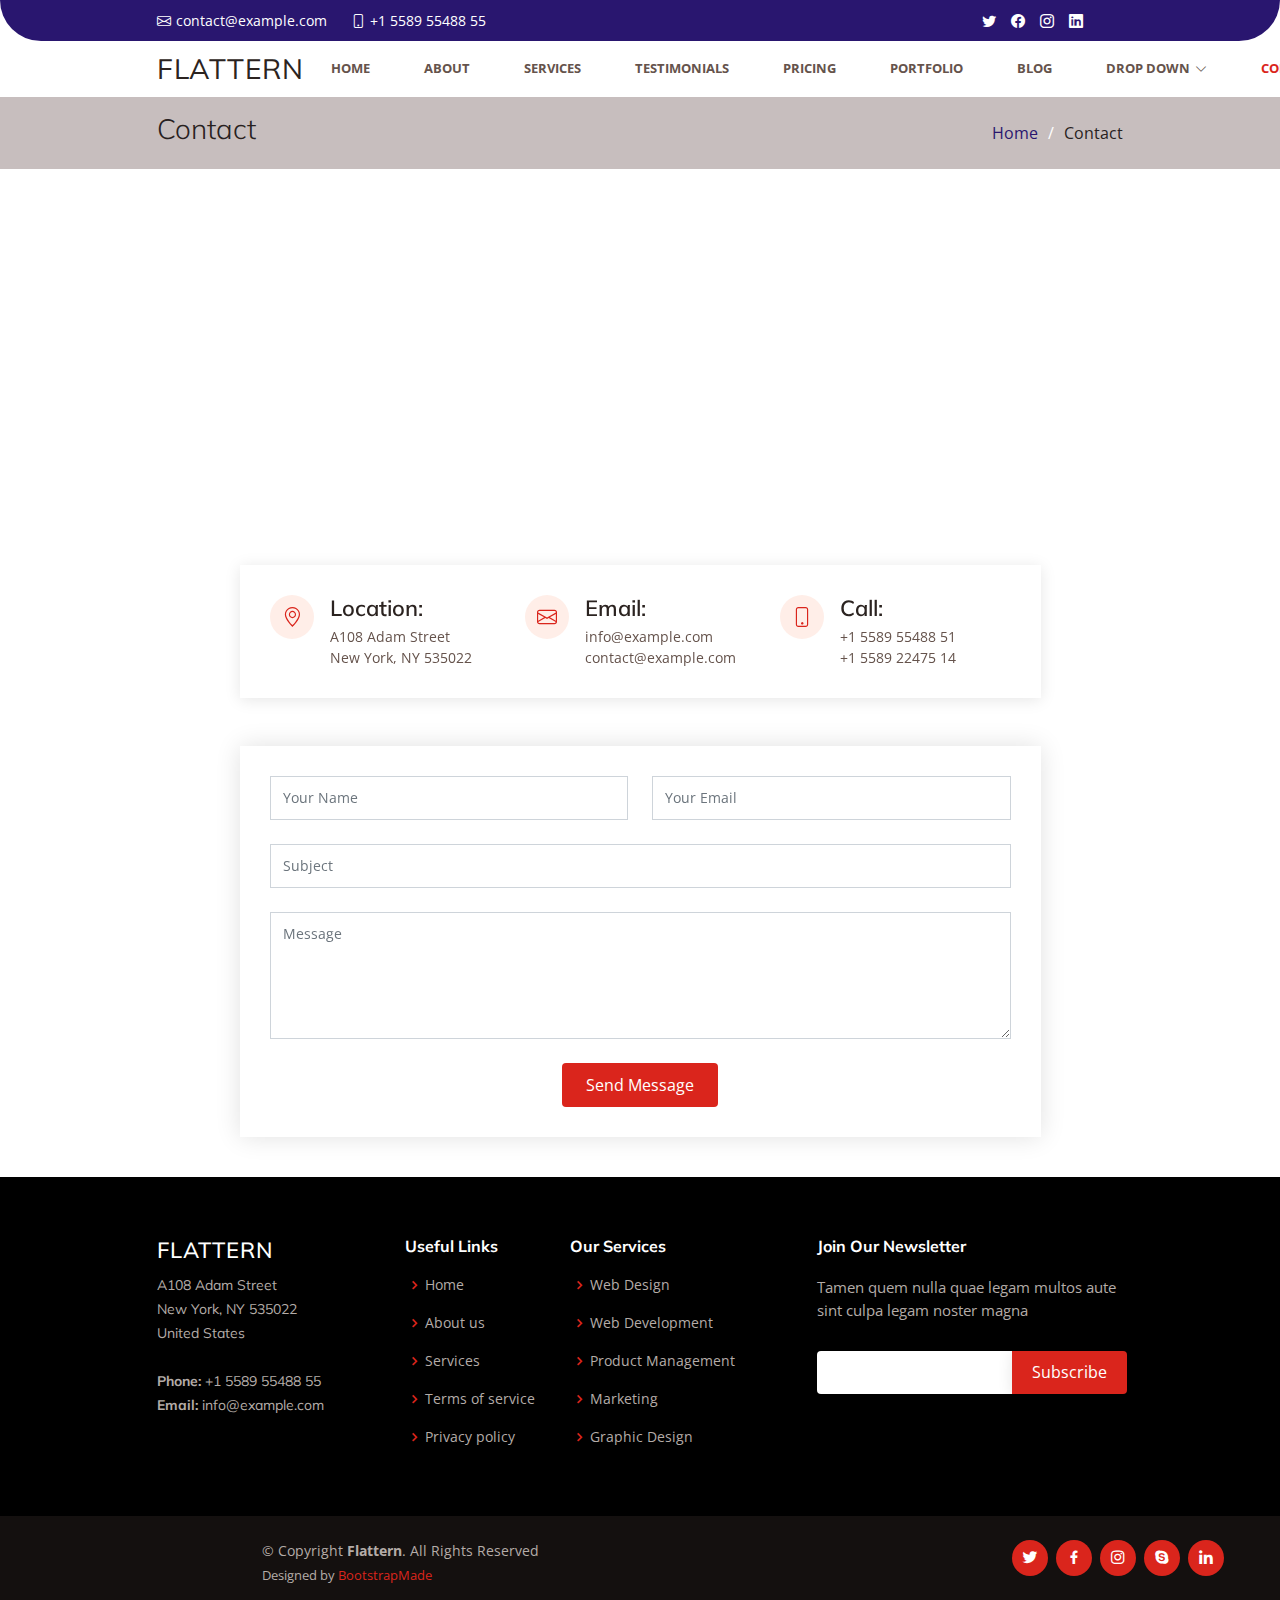
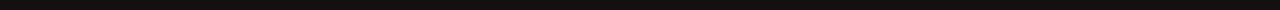
<file: customer-website_one1/contact.html>
<!DOCTYPE html>
<html lang="en">

<head>
  <meta charset="utf-8">
  <meta content="width=device-width, initial-scale=1.0" name="viewport">

  <title>Contact - Flattern Bootstrap Template</title>
  <meta content="" name="description">
  <meta content="" name="keywords">

  <!-- Favicons -->
  <link href="assets/img/favicon.png" rel="icon">
  <link href="assets/img/apple-touch-icon.png" rel="apple-touch-icon">

  <!-- Google Fonts -->
  <link href="https://fonts.googleapis.com/css?family=Open+Sans:300,300i,400,400i,600,600i,700,700i|Muli:300,300i,400,400i,500,500i,600,600i,700,700i|Poppins:300,300i,400,400i,500,500i,600,600i,700,700i" rel="stylesheet">

  <!-- Vendor CSS Files -->
  <link href="assets/vendor/animate.css/animate.min.css" rel="stylesheet">
  <link href="assets/vendor/aos/aos.css" rel="stylesheet">
  <link href="assets/vendor/bootstrap/css/bootstrap.min.css" rel="stylesheet">
  <link href="assets/vendor/bootstrap-icons/bootstrap-icons.css" rel="stylesheet">
  <link href="assets/vendor/boxicons/css/boxicons.min.css" rel="stylesheet">
  <link href="assets/vendor/glightbox/css/glightbox.min.css" rel="stylesheet">
  <link href="assets/vendor/swiper/swiper-bundle.min.css" rel="stylesheet">

  <!-- Template Main CSS File -->
  <link href="assets/css/style.css" rel="stylesheet">

  <!-- =======================================================
  * Template Name: Flattern - v4.7.0
  * Template URL: https://bootstrapmade.com/flattern-multipurpose-bootstrap-template/
  * Author: BootstrapMade.com
  * License: https://bootstrapmade.com/license/
  ======================================================== -->
</head>

<body>

  <!-- ======= Top Bar ======= -->
  <section id="topbar" class="d-flex align-items-center">
    <div class="container d-flex justify-content-center justify-content-md-between">
      <div class="contact-info d-flex align-items-center">
        <i class="bi bi-envelope d-flex align-items-center"><a href="mailto:contact@example.com">contact@example.com</a></i>
        <i class="bi bi-phone d-flex align-items-center ms-4"><span>+1 5589 55488 55</span></i>
      </div>
      <div class="social-links d-none d-md-flex align-items-center">
        <a href="#" class="twitter"><i class="bi bi-twitter"></i></a>
        <a href="#" class="facebook"><i class="bi bi-facebook"></i></a>
        <a href="#" class="instagram"><i class="bi bi-instagram"></i></a>
        <a href="#" class="linkedin"><i class="bi bi-linkedin"></i></i></a>
      </div>
    </div>
  </section>

  <!-- ======= Header ======= -->
  <header id="header" class="d-flex align-items-center">
    <div class="container d-flex justify-content-between">

      <div class="logo">
        <h1 class="text-light"><a href="index.html">Flattern</a></h1>
        <!-- Uncomment below if you prefer to use an image logo -->
        <!-- <a href="index.html"><img src="assets/img/logo.png" alt="" class="img-fluid"></a>-->
      </div>

      <nav id="navbar" class="navbar">
        <ul>
          <li><a href="index.html">Home</a></li>
          <li><a href="about.html">About</a></li>
          <li><a href="services.html">Services</a></li>
          <li><a href="testimonials.html">Testimonials</a></li>
          <li><a href="pricing.html">Pricing</a></li>
          <li><a href="portfolio.html">Portfolio</a></li>
          <li><a href="blog.html">Blog</a></li>
          <li class="dropdown"><a href="#"><span>Drop Down</span> <i class="bi bi-chevron-down"></i></a>
            <ul>
              <li><a href="#">Drop Down 1</a></li>
              <li class="dropdown"><a href="#"><span>Deep Drop Down</span> <i class="bi bi-chevron-right"></i></a>
                <ul>
                  <li><a href="#">Deep Drop Down 1</a></li>
                  <li><a href="#">Deep Drop Down 2</a></li>
                  <li><a href="#">Deep Drop Down 3</a></li>
                  <li><a href="#">Deep Drop Down 4</a></li>
                  <li><a href="#">Deep Drop Down 5</a></li>
                </ul>
              </li>
              <li><a href="#">Drop Down 2</a></li>
              <li><a href="#">Drop Down 3</a></li>
              <li><a href="#">Drop Down 4</a></li>
            </ul>
          </li>
          <li><a class="active" href="contact.html">Contact</a></li>
        </ul>
        <i class="bi bi-list mobile-nav-toggle"></i>
      </nav><!-- .navbar -->

    </div>
  </header><!-- End Header -->

  <main id="main">

    <!-- ======= Breadcrumbs ======= -->
    <section id="breadcrumbs" class="breadcrumbs">
      <div class="container">

        <div class="d-flex justify-content-between align-items-center">
          <h2>Contact</h2>
          <ol>
            <li><a href="index.html">Home</a></li>
            <li>Contact</li>
          </ol>
        </div>

      </div>
    </section><!-- End Breadcrumbs -->

    <!-- ======= Contact Section ======= -->
    <div class="map-section">
      <iframe style="border:0; width: 100%; height: 350px;" src="https://www.google.com/maps/embed?pb=!1m14!1m8!1m3!1d12097.433213460943!2d-74.0062269!3d40.7101282!3m2!1i1024!2i768!4f13.1!3m3!1m2!1s0x0%3A0xb89d1fe6bc499443!2sDowntown+Conference+Center!5e0!3m2!1smk!2sbg!4v1539943755621" frameborder="0" allowfullscreen></iframe>
    </div>

    <section id="contact" class="contact">
      <div class="container">

        <div class="row justify-content-center" data-aos="fade-up">

          <div class="col-lg-10">

            <div class="info-wrap">
              <div class="row">
                <div class="col-lg-4 info">
                  <i class="bi bi-geo-alt"></i>
                  <h4>Location:</h4>
                  <p>A108 Adam Street<br>New York, NY 535022</p>
                </div>

                <div class="col-lg-4 info mt-4 mt-lg-0">
                  <i class="bi bi-envelope"></i>
                  <h4>Email:</h4>
                  <p>info@example.com<br>contact@example.com</p>
                </div>

                <div class="col-lg-4 info mt-4 mt-lg-0">
                  <i class="bi bi-phone"></i>
                  <h4>Call:</h4>
                  <p>+1 5589 55488 51<br>+1 5589 22475 14</p>
                </div>
              </div>
            </div>

          </div>

        </div>

        <div class="row mt-5 justify-content-center" data-aos="fade-up">
          <div class="col-lg-10">
            <form action="forms/contact.php" method="post" role="form" class="php-email-form">
              <div class="row">
                <div class="col-md-6 form-group">
                  <input type="text" name="name" class="form-control" id="name" placeholder="Your Name" required>
                </div>
                <div class="col-md-6 form-group mt-3 mt-md-0">
                  <input type="email" class="form-control" name="email" id="email" placeholder="Your Email" required>
                </div>
              </div>
              <div class="form-group mt-3">
                <input type="text" class="form-control" name="subject" id="subject" placeholder="Subject" required>
              </div>
              <div class="form-group mt-3">
                <textarea class="form-control" name="message" rows="5" placeholder="Message" required></textarea>
              </div>
              <div class="my-3">
                <div class="loading">Loading</div>
                <div class="error-message"></div>
                <div class="sent-message">Your message has been sent. Thank you!</div>
              </div>
              <div class="text-center"><button type="submit">Send Message</button></div>
            </form>
          </div>

        </div>

      </div>
    </section><!-- End Contact Section -->

  </main><!-- End #main -->

  <!-- ======= Footer ======= -->
  <footer id="footer">

    <div class="footer-top">
      <div class="container">
        <div class="row">

          <div class="col-lg-3 col-md-6 footer-contact">
            <h3>Flattern</h3>
            <p>
              A108 Adam Street <br>
              New York, NY 535022<br>
              United States <br><br>
              <strong>Phone:</strong> +1 5589 55488 55<br>
              <strong>Email:</strong> info@example.com<br>
            </p>
          </div>

          <div class="col-lg-2 col-md-6 footer-links">
            <h4>Useful Links</h4>
            <ul>
              <li><i class="bx bx-chevron-right"></i> <a href="#">Home</a></li>
              <li><i class="bx bx-chevron-right"></i> <a href="#">About us</a></li>
              <li><i class="bx bx-chevron-right"></i> <a href="#">Services</a></li>
              <li><i class="bx bx-chevron-right"></i> <a href="#">Terms of service</a></li>
              <li><i class="bx bx-chevron-right"></i> <a href="#">Privacy policy</a></li>
            </ul>
          </div>

          <div class="col-lg-3 col-md-6 footer-links">
            <h4>Our Services</h4>
            <ul>
              <li><i class="bx bx-chevron-right"></i> <a href="#">Web Design</a></li>
              <li><i class="bx bx-chevron-right"></i> <a href="#">Web Development</a></li>
              <li><i class="bx bx-chevron-right"></i> <a href="#">Product Management</a></li>
              <li><i class="bx bx-chevron-right"></i> <a href="#">Marketing</a></li>
              <li><i class="bx bx-chevron-right"></i> <a href="#">Graphic Design</a></li>
            </ul>
          </div>

          <div class="col-lg-4 col-md-6 footer-newsletter">
            <h4>Join Our Newsletter</h4>
            <p>Tamen quem nulla quae legam multos aute sint culpa legam noster magna</p>
            <form action="" method="post">
              <input type="email" name="email"><input type="submit" value="Subscribe">
            </form>
          </div>

        </div>
      </div>
    </div>

    <div class="container d-md-flex py-4">

      <div class="me-md-auto text-center text-md-start">
        <div class="copyright">
          &copy; Copyright <strong><span>Flattern</span></strong>. All Rights Reserved
        </div>
        <div class="credits">
          <!-- All the links in the footer should remain intact. -->
          <!-- You can delete the links only if you purchased the pro version. -->
          <!-- Licensing information: https://bootstrapmade.com/license/ -->
          <!-- Purchase the pro version with working PHP/AJAX contact form: https://bootstrapmade.com/flattern-multipurpose-bootstrap-template/ -->
          Designed by <a href="https://bootstrapmade.com/">BootstrapMade</a>
        </div>
      </div>
      <div class="social-links text-center text-md-right pt-3 pt-md-0">
        <a href="#" class="twitter"><i class="bx bxl-twitter"></i></a>
        <a href="#" class="facebook"><i class="bx bxl-facebook"></i></a>
        <a href="#" class="instagram"><i class="bx bxl-instagram"></i></a>
        <a href="#" class="google-plus"><i class="bx bxl-skype"></i></a>
        <a href="#" class="linkedin"><i class="bx bxl-linkedin"></i></a>
      </div>
    </div>
  </footer><!-- End Footer -->

  <a href="#" class="back-to-top d-flex align-items-center justify-content-center"><i class="bi bi-arrow-up-short"></i></a>

  <!-- Vendor JS Files -->
  <script src="assets/vendor/aos/aos.js"></script>
  <script src="assets/vendor/bootstrap/js/bootstrap.bundle.min.js"></script>
  <script src="assets/vendor/glightbox/js/glightbox.min.js"></script>
  <script src="assets/vendor/isotope-layout/isotope.pkgd.min.js"></script>
  <script src="assets/vendor/swiper/swiper-bundle.min.js"></script>
  <script src="assets/vendor/waypoints/noframework.waypoints.js"></script>
  <script src="assets/vendor/php-email-form/validate.js"></script>

  <!-- Template Main JS File -->
  <script src="assets/js/main.js"></script>

</body>

</html>
</file>
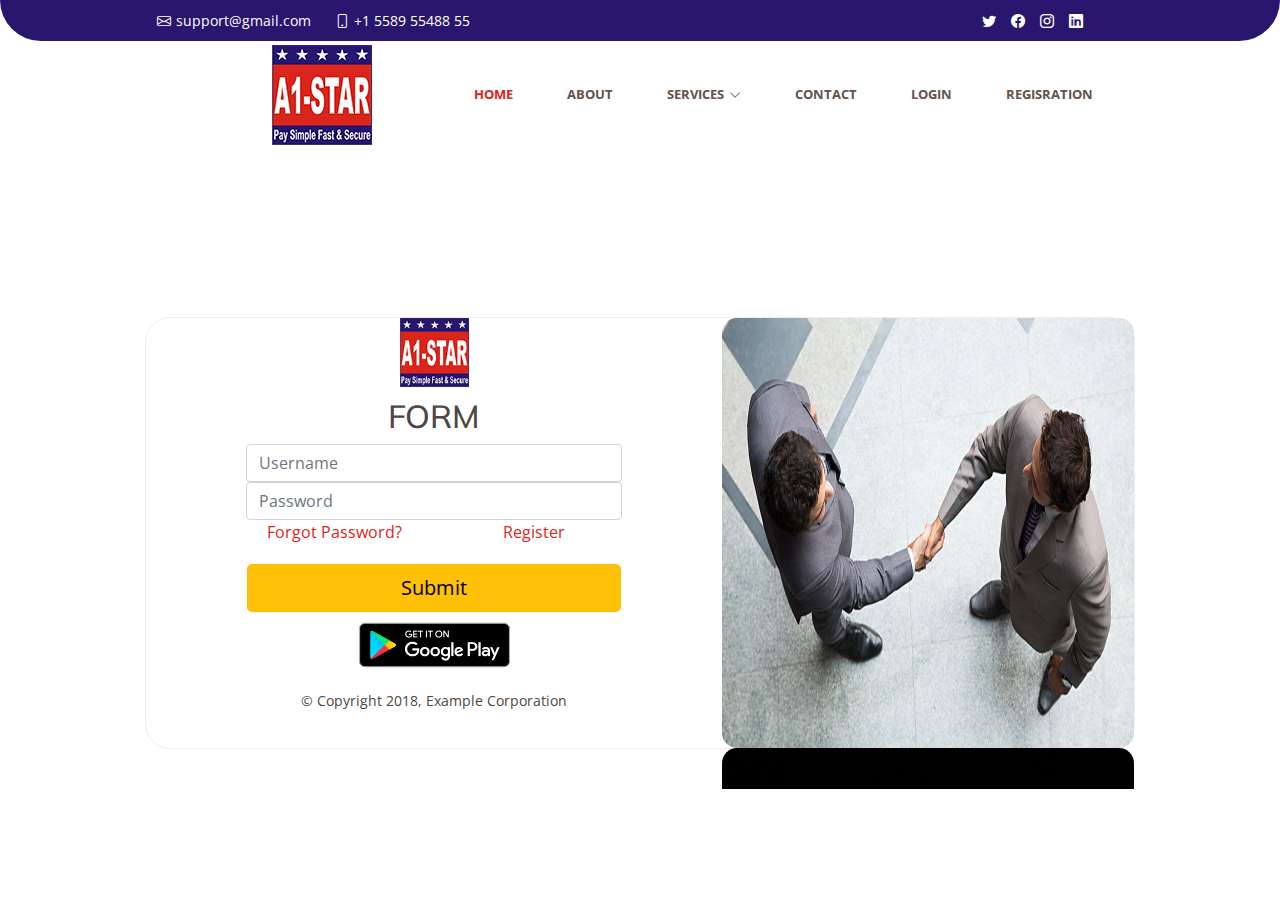
<file: customer-website_one1/login3.html>
<!DOCTYPE html>
<html lang="en">

<head>
  <meta charset="utf-8">
  <meta content="width=device-width, initial-scale=1.0" name="viewport">

  <title>Flattern Bootstrap Template - Index</title>
  <meta content="" name="description">
  <meta content="" name="keywords">

  <!-- Favicons -->
  <link href="assets/img/favicon.png" rel="icon">
  <link href="assets/img/apple-touch-icon.png" rel="apple-touch-icon">

  <!-- Google Fonts -->
  <link href="https://fonts.googleapis.com/css?family=Open+Sans:300,300i,400,400i,600,600i,700,700i|Muli:300,300i,400,400i,500,500i,600,600i,700,700i|Poppins:300,300i,400,400i,500,500i,600,600i,700,700i" rel="stylesheet">

  <!-- Vendor CSS Files -->
  <link href="assets/vendor/animate.css/animate.min.css" rel="stylesheet">
  <link href="assets/vendor/aos/aos.css" rel="stylesheet">
  <link href="assets/vendor/bootstrap/css/bootstrap.min.css" rel="stylesheet">
  <link href="assets/vendor/bootstrap-icons/bootstrap-icons.css" rel="stylesheet">
  <link href="assets/vendor/boxicons/css/boxicons.min.css" rel="stylesheet">
  <link href="assets/vendor/glightbox/css/glightbox.min.css" rel="stylesheet">
  <link href="assets/vendor/swiper/swiper-bundle.min.css" rel="stylesheet">

  <!-- Template Main CSS File -->
  <link href="assets/css/style.css" rel="stylesheet">

  <link rel="stylesheet" href="assets/css/main3.css">

  <!-- =======================================================
  * Template Name: Flattern - v4.7.0
  * Template URL: https://bootstrapmade.com/flattern-multipurpose-bootstrap-template/
  * Author: BootstrapMade.com
  * License: https://bootstrapmade.com/license/
  ======================================================== -->
</head>
<body>

  <!-- ======= Top Bar ======= -->
  <section id="topbar" class="d-flex align-items-center">
    <div class="container d-flex justify-content-center justify-content-md-between">
      <div class="contact-info d-flex align-items-center">
        <i class="bi bi-envelope d-flex align-items-center"><a href="mailto:contact@example.com">support@gmail.com</a></i>
        <i class="bi bi-phone d-flex align-items-center ms-4"><span>+1 5589 55488 55</span></i>
      </div>
      <div class="social-links d-none d-md-flex align-items-center">
        <a href="#" class="twitter"><i class="bi bi-twitter"></i></a>
        <a href="#" class="facebook"><i class="bi bi-facebook"></i></a>
        <a href="#" class="instagram"><i class="bi bi-instagram"></i></a>
        <a href="#" class="linkedin"><i class="bi bi-linkedin"></i></i></a>
      </div>
    </div>
  </section>

  <!-- ======= Header ======= -->
  <header id="header" class="d-flex align-items-center">
    <div class="container d-flex justify-content-between">

      <div class="logo">
         <img src="assets/img/logo.png">
        <!-- <h1 class="text-light"><a href="index.html">NETPAISA</a></h1> -->
        <!-- Uncomment below if you prefer to use an image logo -->
       <!-- <a href="index.html"><img src="assets/img/logo.png" alt="" class="img-fluid"></a> -->
      </div>
     
      <nav id="navbar" class="navbar">
        <ul>
          <li><a class="active" href="index.php">Home</a></li>
          <li><a href="about.php">About</a></li>
          <li class="dropdown"><a href="services.php"><span>Services</span> <i class="bi bi-chevron-down"></i></a>
            <ul>
              <li><a href="#">AEPS</a></li>
              <li><a href="#">DMT</a></li>
              <li><a href="#">Pan Card</a></li>
              <li><a href="#">Bill Payment</a></li>
              <li><a href="#">CMS</a></li>
              <li><a href="#">Micro ATM</a></li>
            </ul>
          </li>
          <!-- <li><a href="services.html">Services</a></li>
          <li><a href="testimonials.html">Testimonials</a></li>
          <li><a href="pricing.html">Pricing</a></li>
          <li><a href="portfolio.html">Portfolio</a></li> -->
          <li><a href="contact.php">Contact</a></li>
          <li><a href="login3.php">Login</a><li>
          <li><a href="registration.php">Regisration</a></li>
        </ul>
        <i class="bi bi-list mobile-nav-toggle"></i>
      </nav><!-- .navbar -->

    </div>
  </header><!-- End Header -->

  <section style="margin-top: 10%;">
   <div class="container c">
     <div class="row">
      

       <div class="col-sm-7" style="padding: 0px">
         <img src="assets\img\logo.png" class="img3">
          <form>
           <center>
           <h2 class="Form">FORM</h2>
             <div class="row">
               <div class="col-sm-12">
                 <div class="row">
                  <div class="col-sm-2">
                    
                  </div>
                   <div class="col-sm-8">
                     <div class="form-group">
                          <input type="text" class="form-control" id="usr" placeholder="Username">
                      </div>
                   </div>

                   <div class="col-sm-2">
                     
                   </div>
                 </div>

                 <div class="row">
                  <div class="col-sm-2">
                    
                  </div>
                   <div class="col-sm-8">
                     <div class="form-group">
                          <input type="text" class="form-control" id="psw" placeholder="Password">
                      </div>
                   </div>

                   <div class="col-sm-2">
                     
                   </div>
                 </div>

                <div class="row">
                  <div class="col-sm-2">
                    
                  </div>
                   <div class="col-sm-4">
                      <a href="forgot_password.html">Forgot Password?</a>
                    </div>  
                   <div class="col-sm-4">
                      <a href="Register.html" class="">Register</a>
                   </div>
                   <div class="col-sm-2">
                     
                   </div>
                </div>

                <div class="row" style="padding-top: 20px">
                  <div class="col-sm-12">
                  	
                    <button type="button" class="btn btn-warning btn-lg btn-block ripple-surface" class="sub" style="width: 65%;">Submit</button>
                  </div>
                </div>

                <div class="row">
                  <div class="col-sm-12">
                    <img src="assets\img\image.png" class="img3">
                </div>
               </div>

               <div class="row">
                  <div class="col-sm-12">
                     <small>&copy; Copyright 2018, Example Corporation</small>
                  </div>
                </div>

             </div>
           </center>
          </form>
       </div>
        <div class="col-sm-5 b">
   
          <div id="myCarousel" class="carousel slide" data-ride="carousel">
            <!-- Indicators -->
            <ol class="carousel-indicators">
              <li data-target="#myCarousel" data-slide-to="0" class="active"></li>
              <li data-target="#myCarousel" data-slide-to="1"></li>
              <li data-target="#myCarousel" data-slide-to="2"></li>
            </ol>

            <!-- Wrapper for slides -->
            <div class="carousel-inner">
              <div class="item active">
                <img src="assets\img\banner1.jpg" class="slide" style="width:100%; height:430px; border-radius: 15px;">
              </div>

              <div class="item">
                <img src="assets\img\13.jpg" class="slide" style="width:100%; height:430px; border-radius: 15px;">
              </div>
            
              <div class="item">
                <img src="assets\img\about.jpg" class="slide" style="width:100%; height: 430px; border-radius: 15px;">
              </div>
            </div>

            <!-- Left and right controls -->
            <a class="left carousel-control" href="#myCarousel" data-slide="prev">
              <span class="glyphicon glyphicon-chevron-left"></span>
              <span class="sr-only">Previous</span>
            </a>
            <a class="right carousel-control" href="#myCarousel" data-slide="next">
              <span class="glyphicon glyphicon-chevron-right"></span>
              <span class="sr-only">Next</span>
            </a>
          </div>


       </div>
     </div>
   </div> 
  </section>
</body>
</html>
</file>
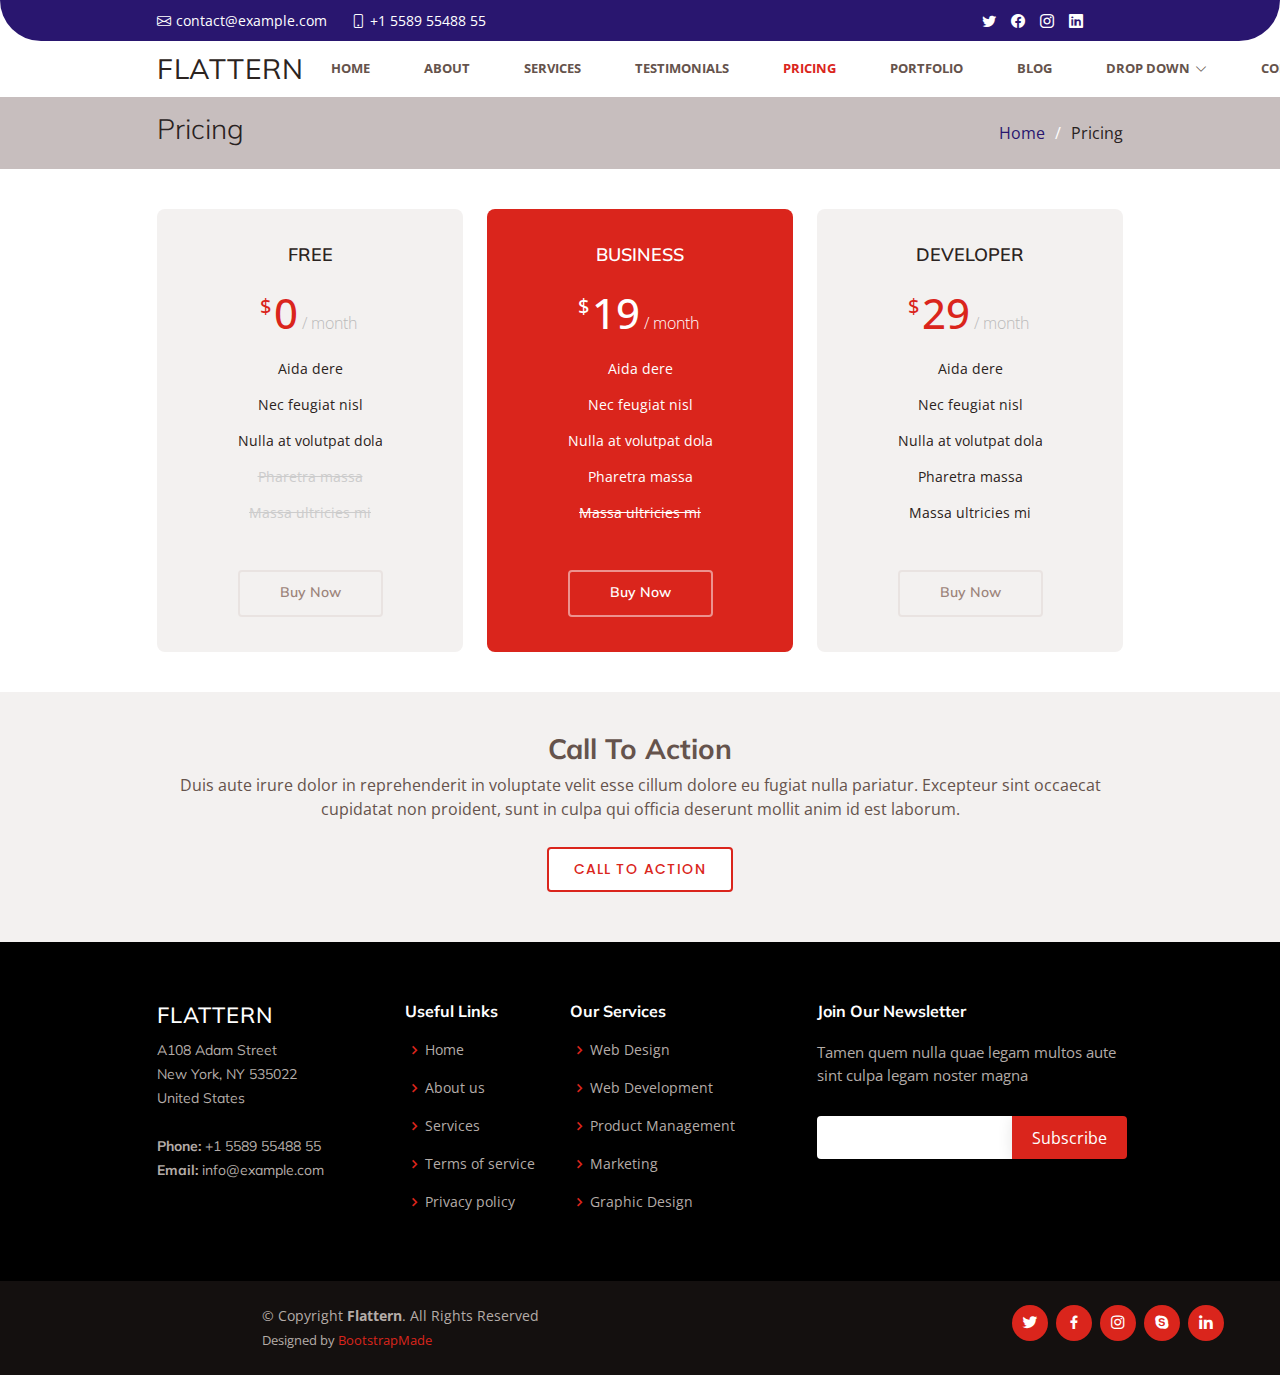
<file: customer-website_one1/pricing.html>
<!DOCTYPE html>
<html lang="en">

<head>
  <meta charset="utf-8">
  <meta content="width=device-width, initial-scale=1.0" name="viewport">

  <title>Pricing - Flattern Bootstrap Template</title>
  <meta content="" name="description">
  <meta content="" name="keywords">

  <!-- Favicons -->
  <link href="assets/img/favicon.png" rel="icon">
  <link href="assets/img/apple-touch-icon.png" rel="apple-touch-icon">

  <!-- Google Fonts -->
  <link href="https://fonts.googleapis.com/css?family=Open+Sans:300,300i,400,400i,600,600i,700,700i|Muli:300,300i,400,400i,500,500i,600,600i,700,700i|Poppins:300,300i,400,400i,500,500i,600,600i,700,700i" rel="stylesheet">

  <!-- Vendor CSS Files -->
  <link href="assets/vendor/animate.css/animate.min.css" rel="stylesheet">
  <link href="assets/vendor/aos/aos.css" rel="stylesheet">
  <link href="assets/vendor/bootstrap/css/bootstrap.min.css" rel="stylesheet">
  <link href="assets/vendor/bootstrap-icons/bootstrap-icons.css" rel="stylesheet">
  <link href="assets/vendor/boxicons/css/boxicons.min.css" rel="stylesheet">
  <link href="assets/vendor/glightbox/css/glightbox.min.css" rel="stylesheet">
  <link href="assets/vendor/swiper/swiper-bundle.min.css" rel="stylesheet">

  <!-- Template Main CSS File -->
  <link href="assets/css/style.css" rel="stylesheet">

  <!-- =======================================================
  * Template Name: Flattern - v4.7.0
  * Template URL: https://bootstrapmade.com/flattern-multipurpose-bootstrap-template/
  * Author: BootstrapMade.com
  * License: https://bootstrapmade.com/license/
  ======================================================== -->
</head>

<body>

  <!-- ======= Top Bar ======= -->
  <section id="topbar" class="d-flex align-items-center">
    <div class="container d-flex justify-content-center justify-content-md-between">
      <div class="contact-info d-flex align-items-center">
        <i class="bi bi-envelope d-flex align-items-center"><a href="mailto:contact@example.com">contact@example.com</a></i>
        <i class="bi bi-phone d-flex align-items-center ms-4"><span>+1 5589 55488 55</span></i>
      </div>
      <div class="social-links d-none d-md-flex align-items-center">
        <a href="#" class="twitter"><i class="bi bi-twitter"></i></a>
        <a href="#" class="facebook"><i class="bi bi-facebook"></i></a>
        <a href="#" class="instagram"><i class="bi bi-instagram"></i></a>
        <a href="#" class="linkedin"><i class="bi bi-linkedin"></i></i></a>
      </div>
    </div>
  </section>

  <!-- ======= Header ======= -->
  <header id="header" class="d-flex align-items-center">
    <div class="container d-flex justify-content-between">

      <div class="logo">
        <h1 class="text-light"><a href="index.html">Flattern</a></h1>
        <!-- Uncomment below if you prefer to use an image logo -->
        <!-- <a href="index.html"><img src="assets/img/logo.png" alt="" class="img-fluid"></a>-->
      </div>

      <nav id="navbar" class="navbar">
        <ul>
          <li><a href="index.html">Home</a></li>
          <li><a href="about.html">About</a></li>
          <li><a href="services.html">Services</a></li>
          <li><a href="testimonials.html">Testimonials</a></li>
          <li><a class="active" href="pricing.html">Pricing</a></li>
          <li><a href="portfolio.html">Portfolio</a></li>
          <li><a href="blog.html">Blog</a></li>
          <li class="dropdown"><a href="#"><span>Drop Down</span> <i class="bi bi-chevron-down"></i></a>
            <ul>
              <li><a href="#">Drop Down 1</a></li>
              <li class="dropdown"><a href="#"><span>Deep Drop Down</span> <i class="bi bi-chevron-right"></i></a>
                <ul>
                  <li><a href="#">Deep Drop Down 1</a></li>
                  <li><a href="#">Deep Drop Down 2</a></li>
                  <li><a href="#">Deep Drop Down 3</a></li>
                  <li><a href="#">Deep Drop Down 4</a></li>
                  <li><a href="#">Deep Drop Down 5</a></li>
                </ul>
              </li>
              <li><a href="#">Drop Down 2</a></li>
              <li><a href="#">Drop Down 3</a></li>
              <li><a href="#">Drop Down 4</a></li>
            </ul>
          </li>
          <li><a href="contact.html">Contact</a></li>
        </ul>
        <i class="bi bi-list mobile-nav-toggle"></i>
      </nav><!-- .navbar -->

    </div>
  </header><!-- End Header -->

  <main id="main">

    <!-- ======= Breadcrumbs ======= -->
    <section id="breadcrumbs" class="breadcrumbs">
      <div class="container">

        <div class="d-flex justify-content-between align-items-center">
          <h2>Pricing</h2>
          <ol>
            <li><a href="index.html">Home</a></li>
            <li>Pricing</li>
          </ol>
        </div>

      </div>
    </section><!-- End Breadcrumbs -->

    <!-- ======= Pricing Section ======= -->
    <section id="pricing" class="pricing">
      <div class="container">

        <div class="row">

          <div class="col-lg-4 col-md-6">
            <div class="box" data-aos="fade-right">
              <h3>Free</h3>
              <h4><sup>$</sup>0<span> / month</span></h4>
              <ul>
                <li>Aida dere</li>
                <li>Nec feugiat nisl</li>
                <li>Nulla at volutpat dola</li>
                <li class="na">Pharetra massa</li>
                <li class="na">Massa ultricies mi</li>
              </ul>
              <div class="btn-wrap">
                <a href="#" class="btn-buy">Buy Now</a>
              </div>
            </div>
          </div>

          <div class="col-lg-4 col-md-6 mt-4 mt-md-0">
            <div class="box featured" data-aos="fade-up">
              <h3>Business</h3>
              <h4><sup>$</sup>19<span> / month</span></h4>
              <ul>
                <li>Aida dere</li>
                <li>Nec feugiat nisl</li>
                <li>Nulla at volutpat dola</li>
                <li>Pharetra massa</li>
                <li class="na">Massa ultricies mi</li>
              </ul>
              <div class="btn-wrap">
                <a href="#" class="btn-buy">Buy Now</a>
              </div>
            </div>
          </div>

          <div class="col-lg-4 col-md-6 mt-4 mt-lg-0">
            <div class="box" data-aos="fade-left">
              <h3>Developer</h3>
              <h4><sup>$</sup>29<span> / month</span></h4>
              <ul>
                <li>Aida dere</li>
                <li>Nec feugiat nisl</li>
                <li>Nulla at volutpat dola</li>
                <li>Pharetra massa</li>
                <li>Massa ultricies mi</li>
              </ul>
              <div class="btn-wrap">
                <a href="#" class="btn-buy">Buy Now</a>
              </div>
            </div>
          </div>

        </div>

      </div>
    </section><!-- End Pricing Section -->

    <!-- ======= Cta Pricing Section ======= -->
    <section id="cta-pricing" class="cta-pricing">
      <div class="container">

        <div class="text-center">
          <h3>Call To Action</h3>
          <p> Duis aute irure dolor in reprehenderit in voluptate velit esse cillum dolore eu fugiat nulla pariatur. Excepteur sint occaecat cupidatat non proident, sunt in culpa qui officia deserunt mollit anim id est laborum.</p>
          <a class="cta-btn" href="#">Call To Action</a>
        </div>

      </div>
    </section><!-- End Cta Pricing Section -->

  </main><!-- End #main -->

  <!-- ======= Footer ======= -->
  <footer id="footer">

    <div class="footer-top">
      <div class="container">
        <div class="row">

          <div class="col-lg-3 col-md-6 footer-contact">
            <h3>Flattern</h3>
            <p>
              A108 Adam Street <br>
              New York, NY 535022<br>
              United States <br><br>
              <strong>Phone:</strong> +1 5589 55488 55<br>
              <strong>Email:</strong> info@example.com<br>
            </p>
          </div>

          <div class="col-lg-2 col-md-6 footer-links">
            <h4>Useful Links</h4>
            <ul>
              <li><i class="bx bx-chevron-right"></i> <a href="#">Home</a></li>
              <li><i class="bx bx-chevron-right"></i> <a href="#">About us</a></li>
              <li><i class="bx bx-chevron-right"></i> <a href="#">Services</a></li>
              <li><i class="bx bx-chevron-right"></i> <a href="#">Terms of service</a></li>
              <li><i class="bx bx-chevron-right"></i> <a href="#">Privacy policy</a></li>
            </ul>
          </div>

          <div class="col-lg-3 col-md-6 footer-links">
            <h4>Our Services</h4>
            <ul>
              <li><i class="bx bx-chevron-right"></i> <a href="#">Web Design</a></li>
              <li><i class="bx bx-chevron-right"></i> <a href="#">Web Development</a></li>
              <li><i class="bx bx-chevron-right"></i> <a href="#">Product Management</a></li>
              <li><i class="bx bx-chevron-right"></i> <a href="#">Marketing</a></li>
              <li><i class="bx bx-chevron-right"></i> <a href="#">Graphic Design</a></li>
            </ul>
          </div>

          <div class="col-lg-4 col-md-6 footer-newsletter">
            <h4>Join Our Newsletter</h4>
            <p>Tamen quem nulla quae legam multos aute sint culpa legam noster magna</p>
            <form action="" method="post">
              <input type="email" name="email"><input type="submit" value="Subscribe">
            </form>
          </div>

        </div>
      </div>
    </div>

    <div class="container d-md-flex py-4">

      <div class="me-md-auto text-center text-md-start">
        <div class="copyright">
          &copy; Copyright <strong><span>Flattern</span></strong>. All Rights Reserved
        </div>
        <div class="credits">
          <!-- All the links in the footer should remain intact. -->
          <!-- You can delete the links only if you purchased the pro version. -->
          <!-- Licensing information: https://bootstrapmade.com/license/ -->
          <!-- Purchase the pro version with working PHP/AJAX contact form: https://bootstrapmade.com/flattern-multipurpose-bootstrap-template/ -->
          Designed by <a href="https://bootstrapmade.com/">BootstrapMade</a>
        </div>
      </div>
      <div class="social-links text-center text-md-right pt-3 pt-md-0">
        <a href="#" class="twitter"><i class="bx bxl-twitter"></i></a>
        <a href="#" class="facebook"><i class="bx bxl-facebook"></i></a>
        <a href="#" class="instagram"><i class="bx bxl-instagram"></i></a>
        <a href="#" class="google-plus"><i class="bx bxl-skype"></i></a>
        <a href="#" class="linkedin"><i class="bx bxl-linkedin"></i></a>
      </div>
    </div>
  </footer><!-- End Footer -->

  <a href="#" class="back-to-top d-flex align-items-center justify-content-center"><i class="bi bi-arrow-up-short"></i></a>

  <!-- Vendor JS Files -->
  <script src="assets/vendor/aos/aos.js"></script>
  <script src="assets/vendor/bootstrap/js/bootstrap.bundle.min.js"></script>
  <script src="assets/vendor/glightbox/js/glightbox.min.js"></script>
  <script src="assets/vendor/isotope-layout/isotope.pkgd.min.js"></script>
  <script src="assets/vendor/swiper/swiper-bundle.min.js"></script>
  <script src="assets/vendor/waypoints/noframework.waypoints.js"></script>
  <script src="assets/vendor/php-email-form/validate.js"></script>

  <!-- Template Main JS File -->
  <script src="assets/js/main.js"></script>

</body>

</html>
</file>
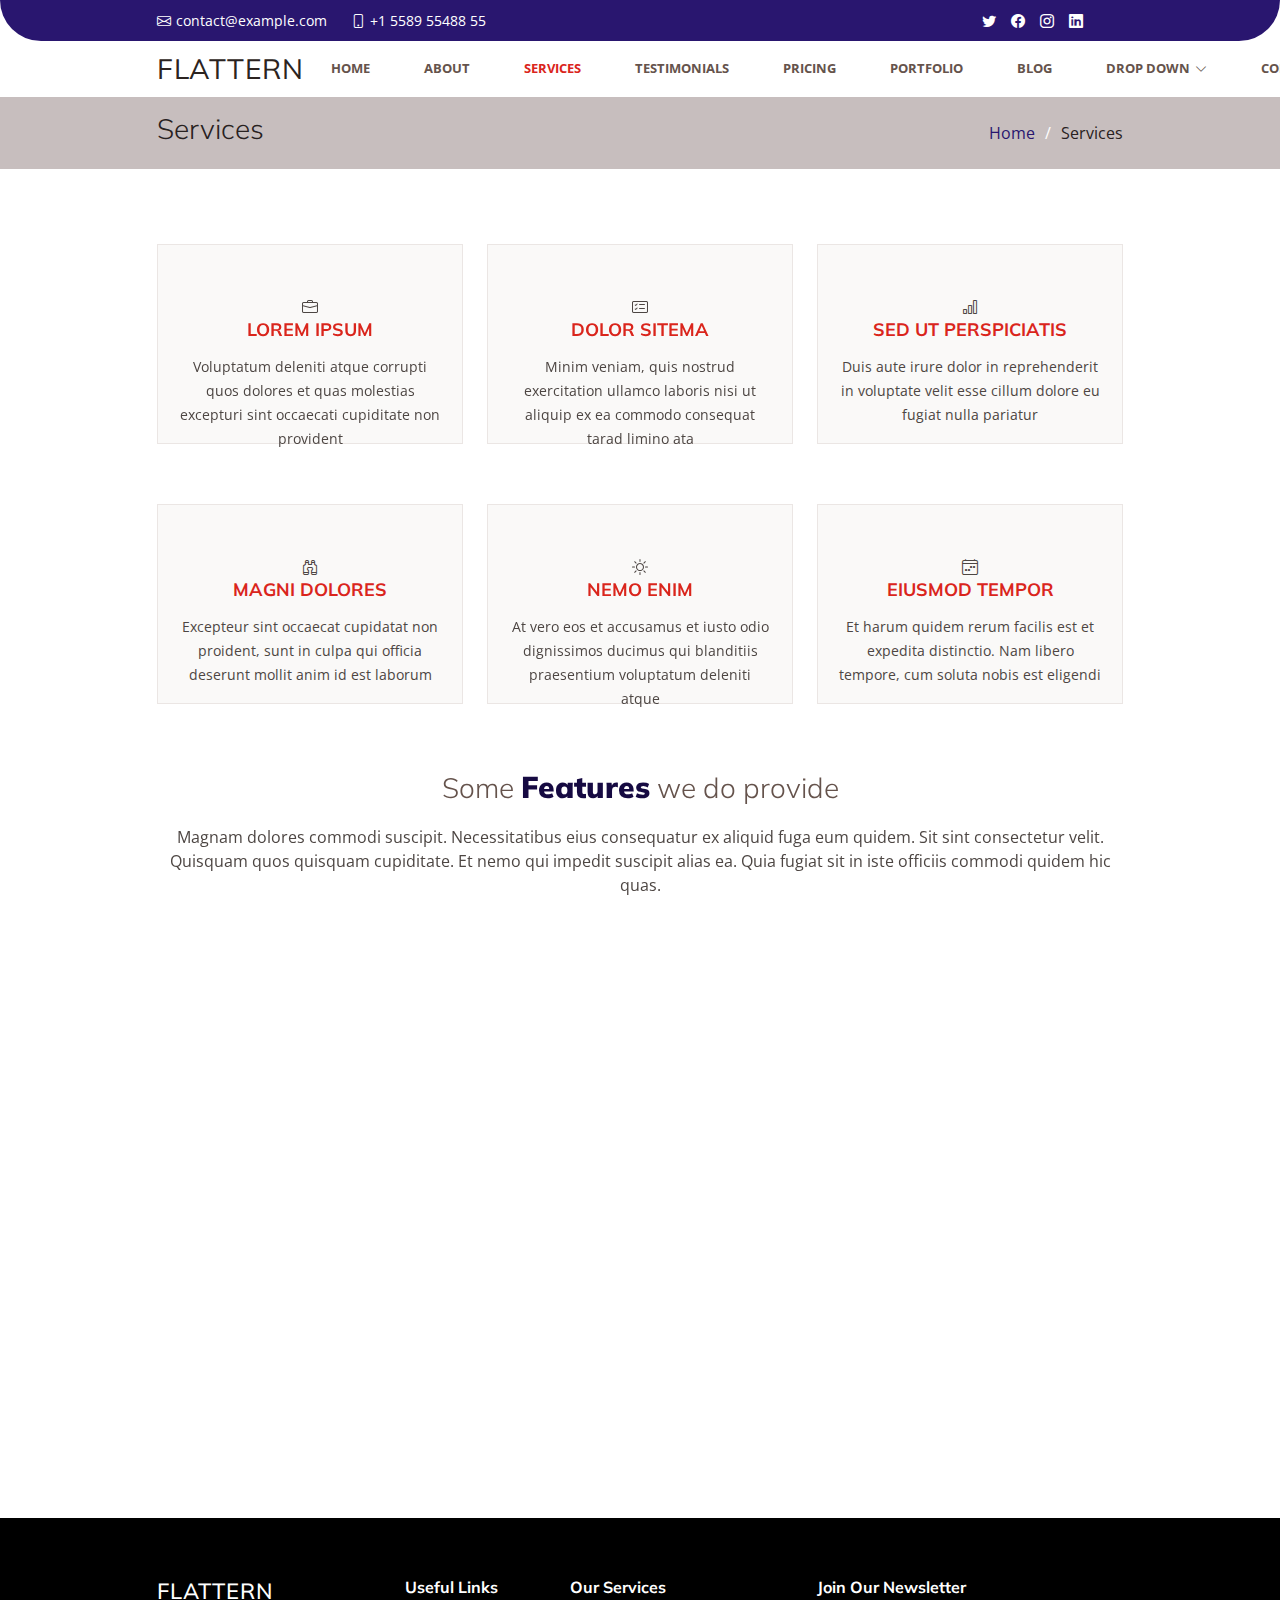
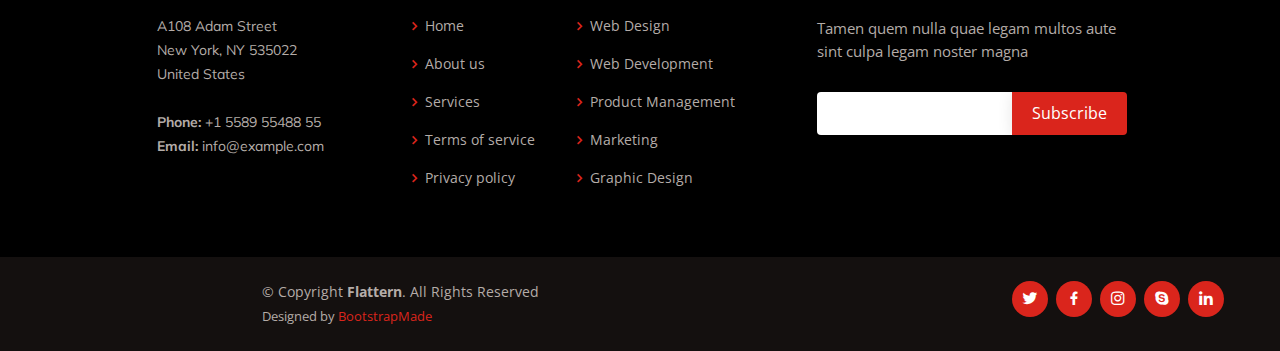
<file: customer-website_one1/services.html>
<!DOCTYPE html>
<html lang="en">

<head>
  <meta charset="utf-8">
  <meta content="width=device-width, initial-scale=1.0" name="viewport">

  <title>Services - Flattern Bootstrap Template</title>
  <meta content="" name="description">
  <meta content="" name="keywords">

  <!-- Favicons -->
  <link href="assets/img/favicon.png" rel="icon">
  <link href="assets/img/apple-touch-icon.png" rel="apple-touch-icon">

  <!-- Google Fonts -->
  <link href="https://fonts.googleapis.com/css?family=Open+Sans:300,300i,400,400i,600,600i,700,700i|Muli:300,300i,400,400i,500,500i,600,600i,700,700i|Poppins:300,300i,400,400i,500,500i,600,600i,700,700i" rel="stylesheet">

  <!-- Vendor CSS Files -->
  <link href="assets/vendor/animate.css/animate.min.css" rel="stylesheet">
  <link href="assets/vendor/aos/aos.css" rel="stylesheet">
  <link href="assets/vendor/bootstrap/css/bootstrap.min.css" rel="stylesheet">
  <link href="assets/vendor/bootstrap-icons/bootstrap-icons.css" rel="stylesheet">
  <link href="assets/vendor/boxicons/css/boxicons.min.css" rel="stylesheet">
  <link href="assets/vendor/glightbox/css/glightbox.min.css" rel="stylesheet">
  <link href="assets/vendor/swiper/swiper-bundle.min.css" rel="stylesheet">

  <!-- Template Main CSS File -->
  <link href="assets/css/style.css" rel="stylesheet">

  <!-- =======================================================
  * Template Name: Flattern - v4.7.0
  * Template URL: https://bootstrapmade.com/flattern-multipurpose-bootstrap-template/
  * Author: BootstrapMade.com
  * License: https://bootstrapmade.com/license/
  ======================================================== -->
</head>

<body>

  <!-- ======= Top Bar ======= -->
  <section id="topbar" class="d-flex align-items-center">
    <div class="container d-flex justify-content-center justify-content-md-between">
      <div class="contact-info d-flex align-items-center">
        <i class="bi bi-envelope d-flex align-items-center"><a href="mailto:contact@example.com">contact@example.com</a></i>
        <i class="bi bi-phone d-flex align-items-center ms-4"><span>+1 5589 55488 55</span></i>
      </div>
      <div class="social-links d-none d-md-flex align-items-center">
        <a href="#" class="twitter"><i class="bi bi-twitter"></i></a>
        <a href="#" class="facebook"><i class="bi bi-facebook"></i></a>
        <a href="#" class="instagram"><i class="bi bi-instagram"></i></a>
        <a href="#" class="linkedin"><i class="bi bi-linkedin"></i></i></a>
      </div>
    </div>
  </section>

  <!-- ======= Header ======= -->
  <header id="header" class="d-flex align-items-center">
    <div class="container d-flex justify-content-between">

      <div class="logo">
        <h1 class="text-light"><a href="index.html">Flattern</a></h1>
        <!-- Uncomment below if you prefer to use an image logo -->
        <!-- <a href="index.html"><img src="assets/img/logo.png" alt="" class="img-fluid"></a>-->
      </div>

      <nav id="navbar" class="navbar">
        <ul>
          <li><a href="index.html">Home</a></li>
          <li><a href="about.html">About</a></li>
          <li><a class="active" href="services.html">Services</a></li>
          <li><a href="testimonials.html">Testimonials</a></li>
          <li><a href="pricing.html">Pricing</a></li>
          <li><a href="portfolio.html">Portfolio</a></li>
          <li><a href="blog.html">Blog</a></li>
          <li class="dropdown"><a href="#"><span>Drop Down</span> <i class="bi bi-chevron-down"></i></a>
            <ul>
              <li><a href="#">Drop Down 1</a></li>
              <li class="dropdown"><a href="#"><span>Deep Drop Down</span> <i class="bi bi-chevron-right"></i></a>
                <ul>
                  <li><a href="#">Deep Drop Down 1</a></li>
                  <li><a href="#">Deep Drop Down 2</a></li>
                  <li><a href="#">Deep Drop Down 3</a></li>
                  <li><a href="#">Deep Drop Down 4</a></li>
                  <li><a href="#">Deep Drop Down 5</a></li>
                </ul>
              </li>
              <li><a href="#">Drop Down 2</a></li>
              <li><a href="#">Drop Down 3</a></li>
              <li><a href="#">Drop Down 4</a></li>
            </ul>
          </li>
          <li><a href="contact.html">Contact</a></li>
        </ul>
        <i class="bi bi-list mobile-nav-toggle"></i>
      </nav><!-- .navbar -->

    </div>
  </header><!-- End Header -->

  <main id="main">

    <!-- ======= Breadcrumbs ======= -->
    <section id="breadcrumbs" class="breadcrumbs">
      <div class="container">

        <div class="d-flex justify-content-between align-items-center">
          <h2>Services</h2>
          <ol>
            <li><a href="index.html">Home</a></li>
            <li>Services</li>
          </ol>
        </div>

      </div>
    </section><!-- End Breadcrumbs -->

    <!-- ======= Services Section ======= -->
    <section id="services" class="services">
      <div class="container">

        <div class="row">
          <div class="col-lg-4 col-md-6">
            <div class="icon-box" data-aos="fade-up">
              <div class="icon"><i class="bi bi-briefcase"></i></div>
              <h4 class="title"><a href="">Lorem Ipsum</a></h4>
              <p class="description">Voluptatum deleniti atque corrupti quos dolores et quas molestias excepturi sint occaecati cupiditate non provident</p>
            </div>
          </div>
          <div class="col-lg-4 col-md-6">
            <div class="icon-box" data-aos="fade-up" data-aos-delay="100">
              <div class="icon"><i class="bi bi-card-checklist"></i></div>
              <h4 class="title"><a href="">Dolor Sitema</a></h4>
              <p class="description">Minim veniam, quis nostrud exercitation ullamco laboris nisi ut aliquip ex ea commodo consequat tarad limino ata</p>
            </div>
          </div>
          <div class="col-lg-4 col-md-6">
            <div class="icon-box" data-aos="fade-up" data-aos-delay="200">
              <div class="icon"><i class="bi bi-bar-chart"></i></div>
              <h4 class="title"><a href="">Sed ut perspiciatis</a></h4>
              <p class="description">Duis aute irure dolor in reprehenderit in voluptate velit esse cillum dolore eu fugiat nulla pariatur</p>
            </div>
          </div>
          <div class="col-lg-4 col-md-6">
            <div class="icon-box" data-aos="fade-up" data-aos-delay="200">
              <div class="icon"><i class="bi bi-binoculars"></i></div>
              <h4 class="title"><a href="">Magni Dolores</a></h4>
              <p class="description">Excepteur sint occaecat cupidatat non proident, sunt in culpa qui officia deserunt mollit anim id est laborum</p>
            </div>
          </div>
          <div class="col-lg-4 col-md-6">
            <div class="icon-box" data-aos="fade-up" data-aos-delay="300">
              <div class="icon"><i class="bi bi-brightness-high"></i></div>
              <h4 class="title"><a href="">Nemo Enim</a></h4>
              <p class="description">At vero eos et accusamus et iusto odio dignissimos ducimus qui blanditiis praesentium voluptatum deleniti atque</p>
            </div>
          </div>
          <div class="col-lg-4 col-md-6">
            <div class="icon-box" data-aos="fade-up" data-aos-delay="400">
              <div class="icon"><i class="bi bi-calendar4-week"></i></div>
              <h4 class="title"><a href="">Eiusmod Tempor</a></h4>
              <p class="description">Et harum quidem rerum facilis est et expedita distinctio. Nam libero tempore, cum soluta nobis est eligendi</p>
            </div>
          </div>
        </div>

      </div>
    </section><!-- End Services Section -->

    <!-- ======= Features Section ======= -->
    <section id="features" class="features">
      <div class="container">

        <div class="section-title" data-aos="fade-up">
          <h2>Some <strong>Features</strong> we do provide</h2>
          <p>Magnam dolores commodi suscipit. Necessitatibus eius consequatur ex aliquid fuga eum quidem. Sit sint consectetur velit. Quisquam quos quisquam cupiditate. Et nemo qui impedit suscipit alias ea. Quia fugiat sit in iste officiis commodi quidem hic quas.</p>
        </div>

        <div class="row">
          <div class="col-lg-4 mb-5 mb-lg-0" data-aos="fade-right">
            <ul class="nav nav-tabs flex-column">
              <li class="nav-item">
                <a class="nav-link active show" data-bs-toggle="tab" href="#tab-1">
                  <h4>Modi sit est</h4>
                  <p>Quis excepturi porro totam sint earum quo nulla perspiciatis eius.</p>
                </a>
              </li>
              <li class="nav-item mt-2">
                <a class="nav-link" data-bs-toggle="tab" href="#tab-2">
                  <h4>Unde praesentium sed</h4>
                  <p>Voluptas vel esse repudiandae quo excepturi.</p>
                </a>
              </li>
              <li class="nav-item mt-2">
                <a class="nav-link" data-bs-toggle="tab" href="#tab-3">
                  <h4>Pariatur explicabo vel</h4>
                  <p>Velit veniam ipsa sit nihil blanditiis mollitia natus.</p>
                </a>
              </li>
              <li class="nav-item mt-2">
                <a class="nav-link" data-bs-toggle="tab" href="#tab-4">
                  <h4>Nostrum qui quasi</h4>
                  <p>Ratione hic sapiente nostrum doloremque illum nulla praesentium id</p>
                </a>
              </li>
            </ul>
          </div>
          <div class="col-lg-7 ml-auto" data-aos="fade-left" data-aos-delay="100">
            <div class="tab-content">
              <div class="tab-pane active show" id="tab-1">
                <figure>
                  <img src="assets/img/features-1.png" alt="" class="img-fluid">
                </figure>
              </div>
              <div class="tab-pane" id="tab-2">
                <figure>
                  <img src="assets/img/features-2.png" alt="" class="img-fluid">
                </figure>
              </div>
              <div class="tab-pane" id="tab-3">
                <figure>
                  <img src="assets/img/features-3.png" alt="" class="img-fluid">
                </figure>
              </div>
              <div class="tab-pane" id="tab-4">
                <figure>
                  <img src="assets/img/features-4.png" alt="" class="img-fluid">
                </figure>
              </div>
            </div>
          </div>
        </div>

      </div>
    </section><!-- End Features Section -->

  </main><!-- End #main -->

  <!-- ======= Footer ======= -->
  <footer id="footer">

    <div class="footer-top">
      <div class="container">
        <div class="row">

          <div class="col-lg-3 col-md-6 footer-contact">
            <h3>Flattern</h3>
            <p>
              A108 Adam Street <br>
              New York, NY 535022<br>
              United States <br><br>
              <strong>Phone:</strong> +1 5589 55488 55<br>
              <strong>Email:</strong> info@example.com<br>
            </p>
          </div>

          <div class="col-lg-2 col-md-6 footer-links">
            <h4>Useful Links</h4>
            <ul>
              <li><i class="bx bx-chevron-right"></i> <a href="#">Home</a></li>
              <li><i class="bx bx-chevron-right"></i> <a href="#">About us</a></li>
              <li><i class="bx bx-chevron-right"></i> <a href="#">Services</a></li>
              <li><i class="bx bx-chevron-right"></i> <a href="#">Terms of service</a></li>
              <li><i class="bx bx-chevron-right"></i> <a href="#">Privacy policy</a></li>
            </ul>
          </div>

          <div class="col-lg-3 col-md-6 footer-links">
            <h4>Our Services</h4>
            <ul>
              <li><i class="bx bx-chevron-right"></i> <a href="#">Web Design</a></li>
              <li><i class="bx bx-chevron-right"></i> <a href="#">Web Development</a></li>
              <li><i class="bx bx-chevron-right"></i> <a href="#">Product Management</a></li>
              <li><i class="bx bx-chevron-right"></i> <a href="#">Marketing</a></li>
              <li><i class="bx bx-chevron-right"></i> <a href="#">Graphic Design</a></li>
            </ul>
          </div>

          <div class="col-lg-4 col-md-6 footer-newsletter">
            <h4>Join Our Newsletter</h4>
            <p>Tamen quem nulla quae legam multos aute sint culpa legam noster magna</p>
            <form action="" method="post">
              <input type="email" name="email"><input type="submit" value="Subscribe">
            </form>
          </div>

        </div>
      </div>
    </div>

    <div class="container d-md-flex py-4">

      <div class="me-md-auto text-center text-md-start">
        <div class="copyright">
          &copy; Copyright <strong><span>Flattern</span></strong>. All Rights Reserved
        </div>
        <div class="credits">
          <!-- All the links in the footer should remain intact. -->
          <!-- You can delete the links only if you purchased the pro version. -->
          <!-- Licensing information: https://bootstrapmade.com/license/ -->
          <!-- Purchase the pro version with working PHP/AJAX contact form: https://bootstrapmade.com/flattern-multipurpose-bootstrap-template/ -->
          Designed by <a href="https://bootstrapmade.com/">BootstrapMade</a>
        </div>
      </div>
      <div class="social-links text-center text-md-right pt-3 pt-md-0">
        <a href="#" class="twitter"><i class="bx bxl-twitter"></i></a>
        <a href="#" class="facebook"><i class="bx bxl-facebook"></i></a>
        <a href="#" class="instagram"><i class="bx bxl-instagram"></i></a>
        <a href="#" class="google-plus"><i class="bx bxl-skype"></i></a>
        <a href="#" class="linkedin"><i class="bx bxl-linkedin"></i></a>
      </div>
    </div>
  </footer><!-- End Footer -->

  <a href="#" class="back-to-top d-flex align-items-center justify-content-center"><i class="bi bi-arrow-up-short"></i></a>

  <!-- Vendor JS Files -->
  <script src="assets/vendor/aos/aos.js"></script>
  <script src="assets/vendor/bootstrap/js/bootstrap.bundle.min.js"></script>
  <script src="assets/vendor/glightbox/js/glightbox.min.js"></script>
  <script src="assets/vendor/isotope-layout/isotope.pkgd.min.js"></script>
  <script src="assets/vendor/swiper/swiper-bundle.min.js"></script>
  <script src="assets/vendor/waypoints/noframework.waypoints.js"></script>
  <script src="assets/vendor/php-email-form/validate.js"></script>

  <!-- Template Main JS File -->
  <script src="assets/js/main.js"></script>

</body>

</html>
</file>
<file: customer-website_one1/assets/css/main3.css>
@media (min-width: 1200px)
    {
      .container {width: 990px;}
    }
    .img-rounded{
      border-radius: 4px;
    }

    .img-rounded
    {
      border-radius: 50%;
    }
    .b {
      padding: 0px;
    }
    .c {
      border:1px solid #eeeeee;
      border-radius: 25px;
    }
    .img1 {
      margin-right:50px;
      width:100%;
      height: 430px;
      border-radius: 15px;
    }
    .img2 {
      /*igm in center*/
      margin-right: auto;
      margin-left: auto;
       display: block;
       padding-top: 10px;
       width: 100px;
    }
    .img3 {
      margin-right: auto;
      margin-left: auto;
      display: block;
      padding-bottom: 10px;
      width: 30%;
    }
    .slide {
      height: 430px;
      width: 100%;
    }
</file>
<file: customer-website_one1/assets/css/style.css>
/**
* Template Name: Flattern - v4.7.0
* Template URL: https://bootstrapmade.com/flattern-multipurpose-bootstrap-template/
* Author: BootstrapMade.com
* License: https://bootstrapmade.com/license/
*/

/*--------------------------------------------------------------
# General
--------------------------------------------------------------*/
body {
  font-family: "Open Sans", sans-serif;
  color: #4d4643;
}

a {
  color: #da251c;
  text-decoration: none;
}

a:hover {
  color: #da251c;
  text-decoration: none;
}

h1, h2, h3, h4, h5, h6 {
  font-family: "Muli", sans-serif;
}

/*--------------------------------------------------------------
# Back to top button
--------------------------------------------------------------*/
.back-to-top {
  position: fixed;
  visibility: hidden;
  opacity: 0;
  right: 15px;
  bottom: 15px;
  z-index: 996;
  background: #da251c;
  width: 40px;
  height: 40px;
  border-radius: 4px;
  transition: all 0.4s;
}
.back-to-top i {
  font-size: 28px;
  color: #fff;
  line-height: 0;
}
.back-to-top:hover {
  background: #da251c;
  color: #fff;
}
.back-to-top.active {
  visibility: visible;
  opacity: 1;
}

/*--------------------------------------------------------------
# Disable AOS delay on mobile
--------------------------------------------------------------*/
@media screen and (max-width: 768px) {
  [data-aos-delay] {
    transition-delay: 0 !important;
  }
}
/*--------------------------------------------------------------
# Top Bar
--------------------------------------------------------------*/
#topbar {
  background: #29166f;
  padding: 10px 0;
  font-size: 14px;
  border-radius: 0px 0px 66px 66px;
}
#topbar .contact-info i {
  font-style: normal;
  color: #fff;
}
#topbar .contact-info i a, #topbar .contact-info i span {
  padding-left: 5px;
  color: #fff;
}
#topbar .contact-info i a {
  line-height: 0;
  transition: 0.3s;
  color: #fff;
}

#topbar .contact-info i a:hover {
  color: #fff;
}
#topbar .social-links a {
  color: #fff;
  line-height: 0;
  transition: 0.3s;
  margin-left: 15px;
}
#topbar .social-links a:hover {
  color: #da251c;
}

/*--------------------------------------------------------------
# Header
--------------------------------------------------------------*/
#header {
  transition: all 0.5s;
  z-index: 997;
  transition: all 0.5s;
  background: #fff;
  padding: 4px 0px;
}
#header.fixed-top {
  box-shadow: 0px 0px 20px 0px rgba(0, 0, 0, 0.1);
}
#header .logo h1 {
  font-size: 28px;
  margin: 0;
  padding: 10px 0;
  line-height: 1;
  font-weight: 400;
  letter-spacing: 1px;
  text-transform: uppercase;
}
#header .logo h1 a, #header .logo h1 a:hover {
  color: #2b2320;
  text-decoration: none;
}
#header .logo img {
  padding: 0;
  margin: 0;
  margin-left: 40px;
 
}

.scrolled-offset {
  margin-top: 70px;
}

/*--------------------------------------------------------------
# Navigation Menu
--------------------------------------------------------------*/
/**
* Desktop Navigation 
*/
.navbar {
  padding: 0;
  margin-right: 68px;
  font-weight: 600;
}
.navbar ul {
  margin: 0;
  padding: 0;
  display: flex;
  list-style: none;
  align-items: center;
}
.navbar li {
  position: relative;
}
#navbar .login-btn {
  padding: 0px 19px; 
  margin: 0px 16px;
  border-radius: 20px;
  color: #fff;
  background-color: #da251c;
}
#navbar .login-text {
  color: #fff;
}
.navbar a, .navbar a:focus {
  display: flex;
  align-items: center;
  justify-content: space-between;
  /* padding: 10px 0 10px 20px; */
  font-size: 13px;
  color: #65534c;
  white-space: nowrap;
  text-transform: uppercase;
  transition: 0.3s;
  padding: 10px 27px;
  font-weight: 700;
}
.navbar a i, .navbar a:focus i {
  font-size: 12px;
  line-height: 0;
  margin-left: 5px;
}
.navbar a:hover, .navbar .active, .navbar .active:focus, .navbar li:hover > a {
  color: #da251c;
}
.navbar .getstarted, .navbar .getstarted:focus {
  background: #da251c;
  padding: 8px 20px;
  margin-left: 30px;
  border-radius: 4px;
  color: #fff;
}
.navbar .getstarted:hover, .navbar .getstarted:focus:hover {
  color: #fff;
  background: #da251c;
}
.navbar .dropdown ul {
  display: block;
  position: absolute;
  left: 14px;
  top: calc(100% + 30px);
  margin: 0;
  padding: 10px 0;
  z-index: 99;
  opacity: 0;
  visibility: hidden;
  background: #fff;
  box-shadow: 0px 0px 30px rgba(127, 137, 161, 0.25);
  transition: 0.3s;
  border-radius: 15px;
}
.navbar .dropdown ul li {
  min-width: 200px;
}
.navbar .dropdown ul a {
  padding: 10px 20px;
  font-size: 13px;
  text-transform: none;
  font-weight: 500;
  color: #581601;
}
.navbar .dropdown ul a i {
  font-size: 12px;
}
.navbar .dropdown ul a:hover, .navbar .dropdown ul .active:hover, .navbar .dropdown ul li:hover > a {
  color: #da251c;
}
.navbar .dropdown:hover > ul {
  opacity: 1;
  top: 100%;
  visibility: visible;
}
.navbar .dropdown .dropdown ul {
  top: 0;
  left: calc(100% - 30px);
  visibility: hidden;
}
.navbar .dropdown .dropdown:hover > ul {
  opacity: 1;
  top: 0;
  left: 100%;
  visibility: visible;
}
@media (max-width: 1366px) {
  .navbar .dropdown .dropdown ul {
    left: -90%;
  }
  .navbar .dropdown .dropdown:hover > ul {
    left: -100%;
  }
}

/**
* Mobile Navigation 
*/
.mobile-nav-toggle {
  color: #2b2320;
  font-size: 28px;
  cursor: pointer;
  display: none;
  line-height: 0;
  transition: 0.5s;
}
.mobile-nav-toggle.bi-x {
  color: #fff;
}

@media (max-width: 991px) {
  .mobile-nav-toggle {
    display: block;
  }

  .navbar ul {
    display: none;
  }
  .navbar-mobile {
    width: 100%;
  }
}
.navbar-mobile {
  position: fixed;
  overflow: hidden;
  top: 0;
  right: 0;
  left: 0;
  bottom: 0;
  background: rgba(14, 11, 10, 0.9);
  transition: 0.3s;
  z-index: 999;
}
.navbar-mobile .mobile-nav-toggle {
  position: absolute;
  top: 15px;
  right: 15px;
}
.navbar-mobile ul {
  display: block;
  position: absolute;
  top: 55px;
  right: 15px;
  bottom: 15px;
  left: 15px;
  padding: 10px 0;
  background-color: #fff;
  overflow-y: auto;
  transition: 0.3s;
}
.navbar-mobile a, .navbar-mobile a:focus {
  padding: 10px 20px;
  font-size: 15px;
  color: #581601;
}
.navbar-mobile a:hover, .navbar-mobile .active, .navbar-mobile li:hover > a {
  color: #f03c02;
}
.navbar-mobile .getstarted, .navbar-mobile .getstarted:focus {
  margin: 15px;
}
.navbar-mobile .dropdown ul {
  position: static;
  display: none;
  margin: 10px 20px;
  padding: 10px 0;
  z-index: 99;
  opacity: 1;
  visibility: visible;
  background: #fff;
  box-shadow: 0px 0px 30px rgba(127, 137, 161, 0.25);
}
.navbar-mobile .dropdown ul li {
  min-width: 200px;
}
.navbar-mobile .dropdown ul a {
  padding: 10px 20px;
}
.navbar-mobile .dropdown ul a i {
  font-size: 12px;
}
.navbar-mobile .dropdown ul a:hover, .navbar-mobile .dropdown ul .active:hover, .navbar-mobile .dropdown ul li:hover > a {
  color: #f03c02;
}
.navbar-mobile .dropdown > .dropdown-active {
  display: block;
}

/*--------------------------------------------------------------
# Hero Section
--------------------------------------------------------------*/
#hero {
  width: 100%;
  height: 65vh !important;
  overflow: hidden;
  position: relative;
  padding: 0;
}
#hero .carousel, #hero .carousel-inner, #hero .carousel-item, #hero .carousel-item::before {
  background-size: cover;
  background-position: center;
  background-repeat: no-repeat;
  position: absolute;
  top: 0;
  right: 0;
  left: 0;
  bottom: 0;
}
#hero .carousel-container {
  display: flex;
  align-items: flex-end;
  justify-content: center;
  position: absolute;
  bottom: 60px;
  top: 110px;
  left: 50px;
  right: 50px;
}
#hero .carousel-content {
  background: rgba(28, 23, 21, 0.7);
  padding: 20px;
  color: #fff;
  -webkit-animation-duration: 0.5s;
  animation-duration: 0.5s;
  border-top: 5px solid #f03c02;
}
#hero .carousel-content h2 {
  color: #fff;
  margin-bottom: 30px;
  font-size: 28px;
  font-weight: 700;
}
#hero .btn-get-started {
  font-family: "Muli", sans-serif;
  font-weight: 500;
  font-size: 14px;
  letter-spacing: 1px;
  display: inline-block;
  padding: 12px 32px;
  border-radius: 4px;
  transition: 0.5s;
  line-height: 1;
  margin: 10px;
  color: #fff;
  -webkit-animation-delay: 0.8s;
  animation-delay: 0.8s;
  border: 2px solid #f03c02;
}
#hero .btn-get-started:hover {
  background: #f03c02;
  color: #fff;
  text-decoration: none;
}
#hero .carousel-inner .carousel-item {
  transition-property: opacity;
}
#hero .carousel-inner .carousel-item,
#hero .carousel-inner .active.carousel-item-start,
#hero .carousel-inner .active.carousel-item-end {
  opacity: 0;
}
#hero .carousel-inner .active,
#hero .carousel-inner .carousel-item-next.carousel-item-start,
#hero .carousel-inner .carousel-item-prev.carousel-item-end {
  opacity: 1;
  transition: 0.5s;
}
#hero .carousel-inner .carousel-item-next,
#hero .carousel-inner .carousel-item-prev,
#hero .carousel-inner .active.carousel-item-start,
#hero .carousel-inner .active.carousel-item-end {
  left: 0;
  transform: translate3d(0, 0, 0);
}
#hero .carousel-control-prev, #hero .carousel-control-next {
  width: 10%;
}
#hero .carousel-control-next-icon, #hero .carousel-control-prev-icon {
  background: none;
  font-size: 48px;
  line-height: 1;
  width: auto;
  height: auto;
}
#hero .carousel-indicators li {
  cursor: pointer;
}
@media (min-width: 1024px) {
  #hero .carousel-content {
    width: 60%;
  }
  #hero .carousel-control-prev, #hero .carousel-control-next {
    width: 5%;
  }
}
@media (max-width: 992px) {
  #hero {
    height: calc(100vh - 70px);
  }
  #hero .carousel-content h2 {
    margin-bottom: 15px;
    font-size: 22px;
  }
  #hero .carousel-content p {
    font-size: 15px;
  }
}
@media (max-height: 500px) {
  #hero {
    height: 120vh;
  }
}

/*--------------------------------------------------------------
# Sections Features
--------------------------------------------------------------*/
section {
  padding: 40px 0;
  overflow: hidden;
}

.section-bg {
  background-color: #f6f3f2;
}

.section-title {
  padding-bottom: 30px;
  text-align: center;
}
.section-title h2 {
  font-size: 28px;
  font-weight: 300;
  margin-bottom: 20px;
  padding-bottom: 0;
  color: #65534c;
}
.section-title h2 strong {
  font-weight: 700;
}
.section-title h2 strong {
  color: #160a42; 
  font-size: 30px;
  font-weight: 900;
}

.clients  .list-st {
  list-style: circle;

}

/*--------------------------------------------------------------
# Breadcrumbs
--------------------------------------------------------------*/
.breadcrumbs {
  padding: 15px 0;
  background: #c7bebe;
  min-height: 40px;
}
.breadcrumbs h2 {
  font-size: 28px;
  font-weight: 300;
  color: #282121;
}
.breadcrumbs ol {
  display: flex;
  flex-wrap: wrap;
  list-style: none;
  padding: 0;
  margin: 0;
  color: #ded5d2;
}
.breadcrumbs ol a {
  color: #29166f;
  font-size: 16px;
}
.breadcrumbs ol li + li {
  padding-left: 10px;
  font-size: 16px;
  color: #282121;
}
.breadcrumbs ol li + li::before {
  display: inline-block;
  padding-right: 10px;
  color: #fff;
  content: "/";
}
@media (max-width: 768px) {
  .breadcrumbs .d-flex {
    display: block !important;
  }
  .breadcrumbs ol {
    display: block;
  }
  .breadcrumbs ol li {
    display: inline-block;
  }
}

/*--------------------------------------------------------------
# Cta
--------------------------------------------------------------*/
.cta {
  background: #f3f1f0;
  padding: 60px 0;
  color: #574741;
}
.cta h3 {
  font-size: 28px;
  font-weight: 700;
  padding-bottom: 2rem;
}
.cta h3 span {
  color: #da251c;
}
.cta p {
  padding: 0;
  margin: 0;
  font-size: 14px;
}
.cta .cta-btn {
  font-family: "Poppins", sans-serif;
  text-transform: uppercase;
  font-weight: 500;
  font-size: 14px;
  letter-spacing: 1px;
  display: inline-block;
  padding: 10px 25px;
  border-radius: 2px;
  transition: 0.4s;
  margin: 10px;
  border-radius: 4px;
  border: 2px solid #da251c;
  color: #da251c;
  background: #fff;
}
.cta .cta-btn:hover {
  background: #da251c;
  color: #fff;
}
@media (max-width: 1024px) {
  .cta {
    background-attachment: scroll;
  }
}
@media (min-width: 769px) {
  .cta .cta-btn-container {
    display: flex;
    align-items: center;
    justify-content: flex-end;
  }
}

/*--------------------------------------------------------------
# Services
--------------------------------------------------------------*/
.services .icon-box {
  padding: 50px 20px;
  margin-top: 35px;
  margin-bottom: 25px;
  text-align: center;
  border: 1px solid #ebe6e4;
  height: 200px;
  position: relative;
  background: #faf9f8;
}

.services .icon1 {
  position: absolute;
  top: -36px;
  left: calc(50% - 36px);
  transition: 0.2s;
  border-radius: 50%;
  border: 6px solid #fff;
  display: flex;
  justify-content: center;
  align-items: center;
  text-align: center;
  width: 72px;
  height: 72px;
  background: #29166f;
}

.services .icon1 i {
  color: #fff;
  font-size: 34px;
  line-height: 0;
}

.services .icon-box:hover .icon1 {
  background: #da251c;;
}

.services .icon-box:hover .icon1 i {
  color: #faf9f8;
}

.services .icon2 {
  position: absolute;
  top: -36px;
  left: calc(50% - 36px);
  transition: 0.2s;
  border-radius: 50%;
  border: 6px solid #fff;
  display: flex;
  justify-content: center;
  align-items: center;
  text-align: center;
  width: 72px;
  height: 72px;
  background: #ffa515;
}

.services .icon2 i {
  color: #fff;
  font-size: 34px;
  line-height: 0;
}

.services .icon-box:hover .icon2 {
  background: #153015;
}

.services .icon-box:hover .icon2 i {
  color: #faf9f8;
}

.services .icon3 {
  position: absolute;
  top: -36px;
  left: calc(50% - 36px);
  transition: 0.2s;
  border-radius: 50%;
  border: 6px solid #fff;
  display: flex;
  justify-content: center;
  align-items: center;
  text-align: center;
  width: 72px;
  height: 72px;
  background: #196e6e;
}

.services .icon3 i {
  color: #fff;
  font-size: 34px;
  line-height: 0;
}

.services .icon-box:hover .icon3 {
  background: #4d0e8b;
}

.services .icon-box:hover .icon3 i {
  color: #faf9f8;
}

.services .icon4 {
  position: absolute;
  top: -36px;
  left: calc(50% - 36px);
  transition: 0.2s;
  border-radius: 50%;
  border: 6px solid #fff;
  display: flex;
  justify-content: center;
  align-items: center;
  text-align: center;
  width: 72px;
  height: 72px;
  background: #196e6e;
}

.services .icon4 i {
  color: #fff;
  font-size: 34px;
  line-height: 0;
}

.services .icon-box:hover .icon4 {
  background: #153015;
}

.services .icon-box:hover .icon4 i {
  color: #faf9f8;
}

.services .icon5 {
  position: absolute;
  top: -36px;
  left: calc(50% - 36px);
  transition: 0.2s;
  border-radius: 50%;
  border: 6px solid #fff;
  display: flex;
  justify-content: center;
  align-items: center;
  text-align: center;
  width: 72px;
  height: 72px;
  background: #b16db1;
}

.services .icon5 i {
  color: #fff;
  font-size: 34px;
  line-height: 0;
}

.services .icon-box:hover .icon5 {
  background: #198eb5;
}

.services .icon-box:hover .icon5 i {
  color: #faf9f8;
}

.services .icon6 {
  position: absolute;
  top: -36px;
  left: calc(50% - 36px);
  transition: 0.2s;
  border-radius: 50%;
  border: 6px solid #fff;
  display: flex;
  justify-content: center;
  align-items: center;
  text-align: center;
  width: 72px;
  height: 72px;
  background: #04aa6d;
}
.services .icon6 i {
  color: #fff;
  font-size: 34px;
  line-height: 0;
}

.services .icon-box:hover .icon6 {
  background: #bf00ff;;
}
.services .icon-box:hover .icon6 i {
  color: #faf9f8;
}

.services .title1 a {
  color: #29166f;
}

.services .icon-box:hover .title1 a {
  color: #da251c;
}

.services .title2 a {
  color: #ffa515;
}

.services .icon-box:hover .title2 a {
  color: #153015;
}

.services .title3 a {
  color: #196e6e;
}

.services .icon-box:hover .title3 a {
  color: #4d0e8b;
}

.services .title4 a {
  color: #196e6e;
}

.services .icon-box:hover .title4 a {
  color: #153015;
}

.services .title5 a {
  color: #b16db1;
}

.services .icon-box:hover .title5 a {
  color: #198eb5;
}

.services .title6 a {
  color: #04aa6d;
}

.services .icon-box:hover .title6 a {
  color: #bf00ff;
}
.services .title {
  font-weight: 700;
  margin-bottom: 15px;
  font-size: 18px;
  text-transform: uppercase;
}

.services .description {
  line-height: 24px;
  font-size: 14px;
}

/*--------------------------------------------------------------
# Portfolio
--------------------------------------------------------------*/
/*.portfolio #portfolio-flters {
  padding: 0;
  margin: 0 auto 50px auto;
  list-style: none;
  text-align: center;
}
.portfolio #portfolio-flters li {
  cursor: pointer;
  display: inline-block;
  padding: 8px 20px 10px 20px;
  font-size: 14px;
  font-weight: 400;
  line-height: 1;
  text-transform: uppercase;
  color: #4d4643;
  transition: all 0.3s;
  border-radius: 50px;
}
.portfolio #portfolio-flters li:hover, .portfolio #portfolio-flters li.filter-active {
  color: #fff;
  background: #f03c02;
}
.portfolio #portfolio-flters li:last-child {
  margin-right: 0;
}
.portfolio .portfolio-item {
  margin-bottom: 30px;
}
.portfolio .portfolio-item .portfolio-info {
  opacity: 0;
  position: absolute;
  left: 30px;
  right: 30px;
  bottom: 0;
  z-index: 3;
  transition: all ease-in-out 0.3s;
  background: rgba(255, 255, 255, 0.9);
  padding: 15px;
}
.portfolio .portfolio-item .portfolio-info h4 {
  font-size: 18px;
  color: #fff;
  font-weight: 600;
  color: #2b2320;
}
.portfolio .portfolio-item .portfolio-info p {
  color: #65534c;
  font-size: 14px;
  margin-bottom: 0;
}
.portfolio .portfolio-item .portfolio-info .preview-link, .portfolio .portfolio-item .portfolio-info .details-link {
  position: absolute;
  right: 40px;
  font-size: 24px;
  top: calc(50% - 18px);
  color: #483b36;
}
.portfolio .portfolio-item .portfolio-info .preview-link:hover, .portfolio .portfolio-item .portfolio-info .details-link:hover {
  color: #f03c02;
}
.portfolio .portfolio-item .portfolio-info .details-link {
  right: 10px;
}
.portfolio .portfolio-item .portfolio-links {
  opacity: 0;
  left: 0;
  right: 0;
  text-align: center;
  z-index: 3;
  position: absolute;
  transition: all ease-in-out 0.3s;
}
.portfolio .portfolio-item .portfolio-links a {
  color: #fff;
  margin: 0 2px;
  font-size: 28px;
  display: inline-block;
  transition: 0.3s;
}
.portfolio .portfolio-item .portfolio-links a:hover {
  color: #fe825a;
}
.portfolio .portfolio-item:hover .portfolio-info {
  opacity: 1;
  bottom: 20px;
}*/

/*--------------------------------------------------------------
# Portfolio Details
--------------------------------------------------------------*/
.portfolio-details {
  padding-top: 40px;
}
.portfolio-details .portfolio-details-slider img {
  width: 100%;
}
.portfolio-details .portfolio-details-slider .swiper-pagination {
  margin-top: 20px;
  position: relative;
}
.portfolio-details .portfolio-details-slider .swiper-pagination .swiper-pagination-bullet {
  width: 12px;
  height: 12px;
  background-color: #fff;
  opacity: 1;
  border: 1px solid #da251c;
}
.portfolio-details .portfolio-details-slider .swiper-pagination .swiper-pagination-bullet-active {
  background-color: #da251c;
}
.portfolio-details .portfolio-info {
  padding: 30px;
  box-shadow: 0px 0 30px rgba(43, 35, 32, 0.08);
}
.portfolio-details .portfolio-info h3 {
  font-size: 22px;
  font-weight: 700;
  margin-bottom: 20px;
  padding-bottom: 20px;
  border-bottom: 1px solid #eee;
}
.portfolio-details .portfolio-info ul {
  list-style: none;
  padding: 0;
  font-size: 15px;
}
.portfolio-details .portfolio-info ul li + li {
  margin-top: 10px;
}
.portfolio-details .portfolio-description {
  padding-top: 30px;
}
.portfolio-details .portfolio-description h2 {
  font-size: 26px;
  font-weight: 700;
  margin-bottom: 20px;
}
.portfolio-details .portfolio-description p {
  padding: 0;
}

/*--------------------------------------------------------------
# Clients
--------------------------------------------------------------*/
.clients .clients-wrap {
  border-top: 1px solid #f1eeed;
  border-left: 1px solid #f1eeed;
}
.clients .client-logo {
  padding: 20px;
  display: flex;
  justify-content: center;
  align-items: center;
  border-right: 1px solid #f1eeed;
  border-bottom: 1px solid #f1eeed;
  overflow: hidden;
  background: #fff;
  height: 100px;
}
.clients .client-logo img {
  transition: all 0.3s ease-in-out;
  height: 65px;
  /*filter: grayscale(100%);*/
}
.clients .client-logo:hover img {
  filter: none;
  transform: scale(1.1);
}

/*--------------------------------------------------------------
# About Us
--------------------------------------------------------------*/
.about-us .content {
  padding: 30px 0;
}
.about-us .content h3 {
  font-weight: 700;
  font-size: 34px;
}
.about-us .content p {
  margin-bottom: 0; 
  font-size: 15px; 
  padding-top: 1rem; 
  line-height: 1.8;
}
.about-us .content .icon-box {
  margin-top: 25px;
}
.about-us .content .icon-box h4 {
  font-size: 20px;
  font-weight: 700;
  margin: 5px 0 10px 60px;
}
.about-us .content .icon-box i {
  font-size: 48px;
  float: left;
  color: #da251c;
}
.about-us .content .icon-box p {
  font-size: 15px;
  color: #90847f;
  margin-left: 60px;
}
.about-us .image {
  background: url("../img/about.jpg") center center no-repeat;
  background-size: cover;
  min-height: 400px;
}

@media (max-width: 991px) {
  .about-us .image {
    text-align: center;
  }
  .about-us .image img {
    max-width: 80%;
  }
}
@media (max-width: 667px) {
  .about-us .image img {
    max-width: 100%;
  }
  .about-us .content {
    padding: 1.2rem !important;
  }

  .about-us .content h3 {
    font-size: 1.6rem !important;
  }
}

/*--------------------------------------------------------------
# Our Team
--------------------------------------------------------------*/
/*.team .member {
  margin-bottom: 20px;
  overflow: hidden;
  text-align: center;
  border-radius: 5px;
  background: #fff;
  box-shadow: 0px 2px 15px rgba(0, 0, 0, 0.1);
}
.team .member .member-img {
  position: relative;
  overflow: hidden;
}
.team .member .social {
  position: absolute;
  left: 0;
  bottom: 0;
  right: 0;
  height: 40px;
  opacity: 0;
  transition: ease-in-out 0.3s;
  background: rgba(255, 255, 255, 0.85);
  display: flex;
  align-items: center;
  justify-content: center;
}
.team .member .social a {
  transition: color 0.3s;
  color: #2b2320;
  margin: 0 10px;
  display: inline-flex;
  align-items: center;
  justify-content: center;
}
.team .member .social a:hover {
  color: #f03c02;
}
.team .member .social i {
  font-size: 18px;
  line-height: 0;
}
.team .member .member-info {
  padding: 25px 15px;
}
.team .member .member-info h4 {
  font-weight: 700;
  margin-bottom: 5px;
  font-size: 18px;
  color: #2b2320;
}
.team .member .member-info span {
  display: block;
  font-size: 13px;
  font-weight: 400;
  color: #b4aca8;
}
.team .member .member-info p {
  font-style: italic;
  font-size: 14px;
  line-height: 26px;
  color: #847872;
}
.team .member:hover .social {
  opacity: 1;
}
*/
/*--------------------------------------------------------------
# Our Skills
--------------------------------------------------------------*/
.skills .progress {
  height: 50px;
  display: block;
  background: none;
}
.skills .progress .skill {
  padding: 0;
  margin: 0 0 6px 0;
  text-transform: uppercase;
  display: block;
  font-weight: 600;
  font-family: "Poppins", sans-serif;
  color: #2b2320;
}
.skills .progress .skill .val {
  float: right;
  font-style: normal;
}
.skills .progress-bar-wrap {
  background: #ded5d2;
}
.skills .progress-bar {
  width: 1px;
  height: 10px;
  transition: 0.9s;
  background-color: #da251c;
}

/*--------------------------------------------------------------
# Features
--------------------------------------------------------------*/
.features {
  padding-top: 0;
}
.features .nav-tabs {
  border: 0;
}
.features .nav-link {
  border: 0;
  padding: 25px 20px;
  transition: 0.3s;
  color: #2b2320;
}
.features .nav-link:hover {
  color: #da251c;
}
.features .nav-link h4 {
  font-size: 18px;
  font-weight: 600;
}
.features .nav-link p {
  font-size: 14px;
  margin-bottom: 0;
}
.features .nav-link.active {
  box-shadow: 0px 0 15px rgba(0, 0, 0, 0.12);
  color: #da251c;
}
.features .tab-pane.active {
  -webkit-animation: slide-down 0.5s ease-out;
  animation: slide-down 0.5s ease-out;
}
@-webkit-keyframes slide-down {
  0% {
    opacity: 0;
  }
  100% {
    opacity: 1;
  }
}
@keyframes slide-down {
  0% {
    opacity: 0;
  }
  100% {
    opacity: 1;
  }
}

/*--------------------------------------------------------------
# Pricing
--------------------------------------------------------------*/
.pricing .box {
  padding: 20px;
  background: #f3f1f0;
  text-align: center;
  border-radius: 8px;
  position: relative;
  overflow: hidden;
}
.pricing h3 {
  font-weight: 400;
  padding: 15px;
  font-size: 18px;
  text-transform: uppercase;
  font-weight: 600;
  color: #2b2320;
}
.pricing h4 {
  font-size: 42px;
  color: #da251c;
  font-weight: 500;
  font-family: "Open Sans", sans-serif;
  margin-bottom: 20px;
}
.pricing h4 sup {
  font-size: 20px;
  top: -15px;
  left: -3px;
}
.pricing h4 span {
  color: #bababa;
  font-size: 16px;
  font-weight: 300;
}
.pricing ul {
  padding: 0;
  list-style: none;
  color: #2b2320;
  text-align: center;
  line-height: 20px;
  font-size: 14px;
}
.pricing ul li {
  padding-bottom: 16px;
}
.pricing ul .na {
  color: #ccc;
  text-decoration: line-through;
}
.pricing .btn-wrap {
  padding: 15px;
  text-align: center;
}
.pricing .btn-buy {
  color: #9c847b;
  border: 2px solid #e9e3e1;
  display: inline-block;
  padding: 10px 40px 12px 40px;
  border-radius: 4px;
  transition: none;
  font-size: 14px;
  font-weight: 400;
  font-family: "Muli", sans-serif;
  font-weight: 600;
  transition: 0.3s;
}
.pricing .btn-buy:hover {
  color: #da251c;
  border-color: #da251c;
}
.pricing .featured {
  background: #da251c;
  box-shadow: none;
}
.pricing .featured h3, .pricing .featured h4, .pricing .featured h4 span, .pricing .featured ul, .pricing .featured ul .na {
  color: #fff;
}
.pricing .featured .btn-wrap {
  padding: 15px;
  text-align: center;
}
.pricing .featured .btn-buy {
  color: #fff;
  border-color: rgba(255, 255, 255, 0.5);
}
.pricing .featured .btn-buy:hover {
  color: #da251c;
  background: #fff;
  border-color: #fff;
}

/*--------------------------------------------------------------
# Cta Pricing
--------------------------------------------------------------*/
.cta-pricing {
  background: #f3f1f0;
  color: #65534c;
}
.cta-pricing h3 {
  font-size: 28px;
  font-weight: 700;
}
.cta-pricing .cta-btn {
  font-family: "Poppins", sans-serif;
  text-transform: uppercase;
  font-weight: 500;
  font-size: 14px;
  letter-spacing: 1px;
  display: inline-block;
  padding: 10px 25px;
  border-radius: 2px;
  transition: 0.4s;
  margin: 10px;
  border-radius: 4px;
  border: 2px solid #da251c;
  color: #da251c;
  background: #fff;
}
.cta-pricing .cta-btn:hover {
  background: #da251c;
  color: #fff;
}

/*--------------------------------------------------------------
# Testimonials
--------------------------------------------------------------*/
.testimonials .testimonials-carousel, .testimonials .testimonials-slider {
  overflow: hidden;
}
.testimonials .testimonial-item {
  box-sizing: content-box;
  padding: 40px;
  box-shadow: 0px 2px 12px rgba(0, 0, 0, 0.08);
  position: relative;
  background: #fff;
}
.testimonials .testimonial-item .testimonial-img {
  width: 90px;
  border-radius: 50px;
  border: 6px solid #fff;
  float: left;
  margin: 0 10px 0 0;
}
.testimonials .testimonial-item h3 {
  font-size: 18px;
  font-weight: bold;
  margin: 10px 0 5px 0;
  color: #111;
}
.testimonials .testimonial-item h4 {
  font-size: 14px;
  color: #999;
  margin: 0;
}
.testimonials .testimonial-item .quote-icon-left, .testimonials .testimonial-item .quote-icon-right {
  color: #fecfc0;
  font-size: 26px;
}
.testimonials .testimonial-item .quote-icon-left {
  display: inline-block;
  left: -5px;
  position: relative;
}
.testimonials .testimonial-item .quote-icon-right {
  display: inline-block;
  right: -5px;
  position: relative;
  top: 10px;
}
.testimonials .testimonial-item p {
  font-style: italic;
  margin: 15px 0 0 0;
  padding: 0;
}

/*--------------------------------------------------------------
# Contact
--------------------------------------------------------------*/
.contact .info-wrap {
  box-shadow: 0px 2px 15px rgba(0, 0, 0, 0.1);
  padding: 30px;
}
.contact .info {
  background: #fff;
}
.contact .info i {
  font-size: 20px;
  color: #da251c;
  float: left;
  width: 44px;
  height: 44px;
  background: #ffeee8;
  display: flex;
  justify-content: center;
  align-items: center;
  border-radius: 50px;
  transition: all 0.3s ease-in-out;
}
.contact .info h4 {
  padding: 0 0 0 60px;
  font-size: 22px;
  font-weight: 600;
  margin-bottom: 5px;
  color: #2b2320;
}
.contact .info p {
  padding: 0 0 0 60px;
  margin-bottom: 0;
  font-size: 14px;
  color: #65534c;
}
.contact .info:hover i {
  background: #da251c;
  color: #fff;
}
.contact .php-email-form {
  width: 100%;
  box-shadow: 0 0 24px 0 rgba(0, 0, 0, 0.12);
  padding: 30px;
  background: #fff;
}
.contact .php-email-form .form-group {
  padding-bottom: 8px;
}
.contact .php-email-form .error-message {
  display: none;
  color: #fff;
  background: #da251c;
  text-align: left;
  padding: 15px;
  font-weight: 600;
}
.contact .php-email-form .error-message br + br {
  margin-top: 25px;
}
.contact .php-email-form .sent-message {
  display: none;
  color: #fff;
  background: #18d26e;
  text-align: center;
  padding: 15px;
  font-weight: 600;
}
.contact .php-email-form .loading {
  display: none;
  background: #fff;
  text-align: center;
  padding: 15px;
}
.contact .php-email-form .loading:before {
  content: "";
  display: inline-block;
  border-radius: 50%;
  width: 24px;
  height: 24px;
  margin: 0 10px -6px 0;
  border: 3px solid #18d26e;
  border-top-color: #eee;
  -webkit-animation: animate-loading 1s linear infinite;
  animation: animate-loading 1s linear infinite;
}
.contact .php-email-form input, .contact .php-email-form textarea {
  border-radius: 0;
  box-shadow: none;
  font-size: 14px;
}
.contact .php-email-form input {
  height: 44px;
}
.contact .php-email-form textarea {
  padding: 10px 12px;
}
.contact .php-email-form button[type=submit] {
  background: #da251c;
  border: 0;
  padding: 10px 24px;
  color: #fff;
  transition: 0.4s;
  border-radius: 4px;
}
.contact .php-email-form button[type=submit]:hover {
  background: #da251c;
}
@-webkit-keyframes animate-loading {
  0% {
    transform: rotate(0deg);
  }
  100% {
    transform: rotate(360deg);
  }
}
@keyframes animate-loading {
  0% {
    transform: rotate(0deg);
  }
  100% {
    transform: rotate(360deg);
  }
}

/*--------------------------------------------------------------
# Blog
--------------------------------------------------------------*/
.blog {
  padding: 40px 0 20px 0;
}
.blog .entry {
  padding: 30px;
  margin-bottom: 60px;
  box-shadow: 0 4px 16px rgba(0, 0, 0, 0.1);
}
.blog .entry .entry-img {
  max-height: 440px;
  margin: -30px -30px 20px -30px;
  overflow: hidden;
}
.blog .entry .entry-title {
  font-size: 28px;
  font-weight: bold;
  padding: 0;
  margin: 0 0 20px 0;
}
.blog .entry .entry-title a {
  color: #2b2320;
  transition: 0.3s;
}
.blog .entry .entry-title a:hover {
  color: #da251c;
}
.blog .entry .entry-meta {
  margin-bottom: 15px;
  color: #9c847b;
}
.blog .entry .entry-meta ul {
  display: flex;
  flex-wrap: wrap;
  list-style: none;
  align-items: center;
  padding: 0;
  margin: 0;
}
.blog .entry .entry-meta ul li + li {
  padding-left: 20px;
}
.blog .entry .entry-meta i {
  font-size: 16px;
  margin-right: 8px;
  line-height: 0;
}
.blog .entry .entry-meta a {
  color: #847872;
  font-size: 14px;
  display: inline-block;
  line-height: 1;
}
.blog .entry .entry-content p {
  line-height: 24px;
}
.blog .entry .entry-content .read-more {
  -moz-text-align-last: right;
  text-align-last: right;
}
.blog .entry .entry-content .read-more a {
  display: inline-block;
  background: #da251c;
  color: #fff;
  padding: 6px 20px;
  transition: 0.3s;
  font-size: 14px;
  border-radius: 4px;
}
.blog .entry .entry-content .read-more a:hover {
  background: #da251c;
}
.blog .entry .entry-content h3 {
  font-size: 22px;
  margin-top: 30px;
  font-weight: bold;
}
.blog .entry .entry-content blockquote {
  overflow: hidden;
  background-color: #fafafa;
  padding: 60px;
  position: relative;
  text-align: center;
  margin: 20px 0;
}
.blog .entry .entry-content blockquote p {
  color: #4d4643;
  line-height: 1.6;
  margin-bottom: 0;
  font-style: italic;
  font-weight: 500;
  font-size: 22px;
}
.blog .entry .entry-content blockquote::after {
  content: "";
  position: absolute;
  left: 0;
  top: 0;
  bottom: 0;
  width: 3px;
  background-color: #2b2320;
  margin-top: 20px;
  margin-bottom: 20px;
}
.blog .entry .entry-footer {
  padding-top: 10px;
  border-top: 1px solid #e6e6e6;
}
.blog .entry .entry-footer i {
  color: #836a61;
  display: inline;
}
.blog .entry .entry-footer a {
  color: #3a2f2b;
  transition: 0.3s;
}
.blog .entry .entry-footer a:hover {
  color: #da251c;
}
.blog .entry .entry-footer .cats {
  list-style: none;
  display: inline;
  padding: 0 20px 0 0;
  font-size: 14px;
}
.blog .entry .entry-footer .cats li {
  display: inline-block;
}
.blog .entry .entry-footer .tags {
  list-style: none;
  display: inline;
  padding: 0;
  font-size: 14px;
}
.blog .entry .entry-footer .tags li {
  display: inline-block;
}
.blog .entry .entry-footer .tags li + li::before {
  padding-right: 6px;
  color: #6c757d;
  content: ",";
}
.blog .entry .entry-footer .share {
  font-size: 16px;
}
.blog .entry .entry-footer .share i {
  padding-left: 5px;
}
.blog .entry-single {
  margin-bottom: 30px;
}
.blog .blog-author {
  padding: 20px;
  margin-bottom: 30px;
  box-shadow: 0 4px 16px rgba(0, 0, 0, 0.1);
}
.blog .blog-author img {
  width: 120px;
  margin-right: 20px;
}
.blog .blog-author h4 {
  font-weight: 600;
  font-size: 22px;
  margin-bottom: 0px;
  padding: 0;
  color: #2b2320;
}
.blog .blog-author .social-links {
  margin: 0 10px 10px 0;
}
.blog .blog-author .social-links a {
  color: rgba(43, 35, 32, 0.5);
  margin-right: 5px;
}
.blog .blog-author p {
  font-style: italic;
  color: #bfb9b6;
}
.blog .blog-comments {
  margin-bottom: 30px;
}
.blog .blog-comments .comments-count {
  font-weight: bold;
}
.blog .blog-comments .comment {
  margin-top: 30px;
  position: relative;
}
.blog .blog-comments .comment .comment-img {
  margin-right: 14px;
}
.blog .blog-comments .comment .comment-img img {
  width: 60px;
}
.blog .blog-comments .comment h5 {
  font-size: 16px;
  margin-bottom: 2px;
}
.blog .blog-comments .comment h5 a {
  font-weight: bold;
  color: #4d4643;
  transition: 0.3s;
}
.blog .blog-comments .comment h5 a:hover {
  color: #da251c;
}
.blog .blog-comments .comment h5 .reply {
  padding-left: 10px;
  color: #2b2320;
}
.blog .blog-comments .comment h5 .reply i {
  font-size: 20px;
}
.blog .blog-comments .comment time {
  display: block;
  font-size: 14px;
  color: #483b36;
  margin-bottom: 5px;
}
.blog .blog-comments .comment.comment-reply {
  padding-left: 40px;
}
.blog .blog-comments .reply-form {
  margin-top: 30px;
  padding: 30px;
  box-shadow: 0 4px 16px rgba(0, 0, 0, 0.1);
}
.blog .blog-comments .reply-form h4 {
  font-weight: bold;
  font-size: 22px;
}
.blog .blog-comments .reply-form p {
  font-size: 14px;
}
.blog .blog-comments .reply-form input {
  border-radius: 4px;
  padding: 10px 10px;
  font-size: 14px;
}
.blog .blog-comments .reply-form input:focus {
  box-shadow: none;
  border-color: #da251c;
}
.blog .blog-comments .reply-form textarea {
  border-radius: 4px;
  padding: 10px 10px;
  font-size: 14px;
}
.blog .blog-comments .reply-form textarea:focus {
  box-shadow: none;
  border-color: #da251c;
}
.blog .blog-comments .reply-form .form-group {
  margin-bottom: 25px;
}
.blog .blog-comments .reply-form .btn-primary {
  border-radius: 4px;
  padding: 10px 20px;
  border: 0;
  background-color: #2b2320;
}
.blog .blog-comments .reply-form .btn-primary:hover {
  background-color: #3a2f2b;
}
.blog .blog-pagination {
  color: #65534c;
}
.blog .blog-pagination ul {
  display: flex;
  padding: 0;
  margin: 0;
  list-style: none;
}
.blog .blog-pagination li {
  margin: 0 5px;
  transition: 0.3s;
}
.blog .blog-pagination li a {
  color: #2b2320;
  padding: 7px 16px;
  display: flex;
  align-items: center;
  justify-content: center;
}
.blog .blog-pagination li.active, .blog .blog-pagination li:hover {
  background: #da251c;
}
.blog .blog-pagination li.active a, .blog .blog-pagination li:hover a {
  color: #fff;
}
.blog .sidebar {
  padding: 30px;
  margin: 0 0 60px 20px;
  box-shadow: 0 4px 16px rgba(0, 0, 0, 0.1);
}
.blog .sidebar .sidebar-title {
  font-size: 20px;
  font-weight: 700;
  padding: 0 0 0 0;
  margin: 0 0 15px 0;
  color: #2b2320;
  position: relative;
}
.blog .sidebar .sidebar-item {
  margin-bottom: 30px;
}
.blog .sidebar .search-form form {
  background: #fff;
  border: 1px solid #ddd;
  padding: 3px 10px;
  position: relative;
}
.blog .sidebar .search-form form input[type=text] {
  border: 0;
  padding: 4px;
  border-radius: 4px;
  width: calc(100% - 40px);
}
.blog .sidebar .search-form form button {
  position: absolute;
  top: 0;
  right: 0;
  bottom: 0;
  border: 0;
  background: none;
  font-size: 16px;
  padding: 0 15px;
  margin: -1px;
  background: #da251c;
  color: #fff;
  transition: 0.3s;
  border-radius: 0 4px 4px 0;
  line-height: 0;
}
.blog .sidebar .search-form form button i {
  line-height: 0;
}
.blog .sidebar .search-form form button:hover {
  background: #da251c;
}
.blog .sidebar .categories ul {
  list-style: none;
  padding: 0;
}
.blog .sidebar .categories ul li + li {
  padding-top: 10px;
}
.blog .sidebar .categories ul a {
  color: #2b2320;
  transition: 0.3s;
}
.blog .sidebar .categories ul a:hover {
  color: #da251c;
}
.blog .sidebar .categories ul a span {
  padding-left: 5px;
  color: #b4aca8;
  font-size: 14px;
}
.blog .sidebar .recent-posts .post-item + .post-item {
  margin-top: 15px;
}
.blog .sidebar .recent-posts img {
  width: 80px;
  float: left;
}
.blog .sidebar .recent-posts h4 {
  font-size: 15px;
  margin-left: 95px;
  font-weight: bold;
}
.blog .sidebar .recent-posts h4 a {
  color: #2b2320;
  transition: 0.3s;
}
.blog .sidebar .recent-posts h4 a:hover {
  color: #da251c;
}
.blog .sidebar .recent-posts time {
  display: block;
  margin-left: 95px;
  font-style: italic;
  font-size: 14px;
  color: #b4aca8;
}
.blog .sidebar .tags {
  margin-bottom: -10px;
}
.blog .sidebar .tags ul {
  list-style: none;
  padding: 0;
}
.blog .sidebar .tags ul li {
  display: inline-block;
}
.blog .sidebar .tags ul a {
  color: #745f56;
  font-size: 14px;
  padding: 6px 14px;
  margin: 0 6px 8px 0;
  border: 1px solid #ded5d2;
  display: inline-block;
  transition: 0.3s;
}
.blog .sidebar .tags ul a:hover {
  color: #fff;
  border: 1px solid #da251c;
  background: #da251c;
}
.blog .sidebar .tags ul a span {
  padding-left: 5px;
  color: #c8bab5;
  font-size: 14px;
}

/*--------------------------------------------------------------
# Footer
--------------------------------------------------------------*/
#footer {
  color: #b4aca8;
  font-size: 14px;
  background: #14100f;
}
#footer .footer-top {
  padding: 60px 0 30px 0;
  background: black;
}
#footer .footer-top .footer-contact {
  margin-bottom: 30px;
}
#footer .footer-top .footer-contact h3 {
  font-size: 22px;
  margin: 0 0 10px 0;
  padding: 2px 0 2px 0;
  line-height: 1;
  font-weight: 500;
  letter-spacing: 1px;
  text-transform: uppercase;
  color: #fff;
}
#footer .footer-top .footer-contact p {
  font-size: 14px;
  line-height: 24px;
  margin-bottom: 0;
  font-family: "Muli", sans-serif;
  color: #b4aca8;
}
#footer .footer-top h4 {
  font-size: 16px;
  font-weight: bold;
  color: #fff;
  position: relative;
  padding-bottom: 12px;
}
#footer .footer-top .footer-links {
  margin-bottom: 30px;
}
#footer .footer-top .footer-links ul {
  list-style: none;
  padding: 0;
  margin: 0;
}
#footer .footer-top .footer-links ul i {
  padding-right: 2px;
  color: #da251c;
  font-size: 18px;
  line-height: 1;
}
#footer .footer-top .footer-links ul li {
  padding: 10px 0;
  display: flex;
  align-items: center;
}
#footer .footer-top .footer-links ul li:first-child {
  padding-top: 0;
}
#footer .footer-top .footer-links ul a {
  color: #b4aca8;
  transition: 0.3s;
  display: inline-block;
  line-height: 1;
}
#footer .footer-top .footer-links ul a:hover {
  text-decoration: none;
  color: #da251c;
}
#footer .footer-newsletter {
  font-size: 15px;
}
#footer .footer-newsletter h4 {
  font-size: 16px;
  font-weight: bold;
  color: #fff;
  position: relative;
  padding-bottom: 12px;
}
#footer .footer-newsletter form {
  margin-top: 30px;
  background: #fff;
  padding: 6px 10px;
  position: relative;
  border-radius: 4px 0 0 4px;
  text-align: left;
}
#footer .footer-newsletter form input[type=email] {
  border: 0;
  padding: 4px 8px;
  width: calc(100% - 100px);
}
#footer .footer-newsletter form input[type=submit] {
  position: absolute;
  top: 0;
  right: -4px;
  bottom: 0;
  border: 0;
  background: none;
  font-size: 16px;
  padding: 0 20px;
  background: #da251c;
  color: #fff;
  transition: 0.3s;
  border-radius: 0 4px 4px 0;
  box-shadow: 0px 2px 15px rgba(0, 0, 0, 0.1);
}
#footer .footer-newsletter form input[type=submit]:hover {
  background: #da251c;
}
#footer .credits {
  padding-top: 5px;
  font-size: 13px;
  color: #b4aca8;
}
#footer .social-links a {
  font-size: 18px;
  display: inline-block;
  background: #da251c;
  color: #fff;
  line-height: 1;
  padding: 8px 0;
  margin-right: 4px;
  border-radius: 50%;
  text-align: center;
  width: 36px;
  height: 36px;
  transition: 0.3s;
}
#footer .social-links a:hover {
  background: #da251c;
  color: #fff;
  text-decoration: none;
}



.img-flu {
  max-width: 50%;
}

/*----- Login page css----*/

 @media (min-width: 1200px)
    {
      .container {width: 990px;}
    }
    .img-rounded{
      border-radius: 4px;
    }

    .img-rounded
    {
      border-radius: 50%;
    }
    .b {
      padding: 0px;
    }
    .c {
      border:1px solid #eeeeee;
      border-radius: 25px;
    }
    .img1 {
      margin-right:50px;
      width:100%;
      height: 430px;
      border-radius: 15px;
    }
    .img2 {
      /*igm in center*/
      margin-right: auto;
      margin-left: auto;
       display: block;
       padding-top: 10px;
       width: 100px;
    }
    .img3 {
      margin-right: auto;
      margin-left: auto;
      display: block;
      padding-bottom: 10px;
      width: 30%;
    }
    .slide {
      height: 430px;
      width: 100%;
    }
    
/*============= services tab css =================*/

.nav-pills>li>a {
      border: 1px solid #d9d9d9;
      border-radius: 5px;
      margin: 43px 10px;
      padding: 20px 20px;
      /*box-sizing: border-box;
      box-sizing: content-box;
      tab-size: 16px; */
      width: 140px;
      text-align: center;
    }
    .tab-content>.active {
      display: block;
      border-radius: 5px;
      box-shadow: 3px 1px 8px #d9d9d9;
      width: 1046px;
      margin-left: 12px;
      width: 950px;
    }
    .icon-holder{
      margin-left: auto;
      margin-right: auto;
      display: block;
    }
    #services-tab h3 {
      padding: 2rem;
    }
    #services-tab .pp {
      padding: 0rem 2rem;
      font-size: 14px;
      line-height: 1.8;
    }
    .imgs {
      margin-left: auto;
      margin-right: auto;
      display: block;
      width: 100%;
    } 

    .im5 {
      margin-right: auto;
      margin-left: auto;
      display: block;

    }

    .img_icon {
      font-size: 40px;
      display: block;
      color: #da251c;
    }

    .nav-item .nav-link {
      border: 1px solid #d9d9d9;
      box-shadow: 3px 1px 8px #d9d9d9;
    }

  /*============ end tab services==============*/

    .d-md-flex {
      margin-right: 40px;
    }

    .nav-pills .nav-link.active, .nav-pills .show>.nav-link {
      color: #fff;
      background-color: #29166f;
    }

    .nav-pills .nav-link.active .services-text, .nav-pills .nav-link.active .img_icon{
      color: #fff !important;
    }
    
    

    #services-tab .services-text {
      font-size: 0.9rem;
      color: #979797;
      font-weight: 700;
    }

   
/* about banner start*/
/*
.container1 {
  position: relative;
  text-align: center;
  color: white;
}

.centered {
  position: absolute;
  top: 50%;
  left: 50%;
  transform: translate(-50%, -50%);
}
*/
/* about banner end */

/*============= AEPS =================*/
#aeps .content h3 {
  padding-bottom: 20px;
  font-weight: 700;
  font-size: 34px;
}
#aeps-sec2 {
  padding: 10px 0px !important;
}

#aeps-sec2 .col-sec {
  box-shadow: rgb(0 0 0 / 14%) 0px 0px 6px;
}
#aeps-sec2 h2 {
  text-align: center;
  font-weight: 400;
  padding: 2rem;
  font-size: 3rem;
}

#aeps-sec2 p {
  text-align: center;
  padding: 0px 30px;
  line-height: 2;

}

#aeps-sec2 .aeps-img {
  margin-left: auto;
  margin-right: auto;
  display: block;
  width: 100%;
}

/*============= Recharge =================*/
#recharge .content h3 {
  padding-bottom: 20px;
  font-weight: 700;
  font-size: 34px;
}

#recharge-type {
  padding:  5rem 0rem;
  background-color: #f7f7f7;  
}

#recharge-type .recharge-type-btn {
  padding: 8px;
  color: #726C6B;
  background: #fff;
  border-radius: 10px;
  width: 50%;
  margin: 15px 0px;
}

#recharge-type .recharge-icon {
  font-size: 6rem;
  color: #fff;
}

#recharge-type .recharge-card {
  background-image: linear-gradient(#03246e, #a7320e);
  border: none;
  border-radius: 38px 0px 0px 38px;
}

/*============= DMT =================*/

#dmt .content h3 {
  padding-bottom: 20px;
  font-weight: 700;
  font-size: 34px;
}

#dmt-sec2 .dmt-row  {
  box-shadow: rgb(0 0 0 / 14%) 0px 0px 6px;
}

#dmt-sec2 p{
  padding: 0 0 0 60px;
  margin-bottom: 0;
  font-size: 1rem;
  color: #484848;
}

#dmt-sec2 .info i  {
    font-size: 20px;
    background: #da251c;
    color: #fff;
    float: left;
    width: 44px;
    height: 44px;
    display: flex;
    justify-content: center;
    align-items: center;
    border-radius: 4px;
    transition: all 0.3s ease-in-out;
  }

  #dmt-sec2 .dmt-img {
    margin-left: auto;
    margin-right: auto;
    display: block;
    width: 100%;
  }

/*============= BILL PAYMENT =================*/

#bbps .content h3 {
  padding-bottom: 20px;
  font-weight: 700;
  font-size: 34px;
}

#bbps-sec2 .dmt-row  {
  box-shadow: rgb(0 0 0 / 14%) 0px 0px 6px;
}

#bbps-sec2 p{
  padding: 0 0 0 60px;
  margin-bottom: 0;
  font-size: 1rem;
  color: #484848;
}

#bbps-sec2 .info i  {
  font-size: 20px;
  background: #da251c;
  color: #fff;
  float: left;
  width: 44px;
  height: 44px;
  display: flex;
  justify-content: center;
  align-items: center;
  border-radius: 4px;
  transition: all 0.3s ease-in-out;
}

#bbps-sec2 .bbps-img {
  margin-left: auto;
  margin-right: auto;
  display: block;
  width: 100%;
}
/*============= PAN CARD =================*/

#pan-card .content h3 {
  padding-bottom: 20px;
  font-weight: 700;
  font-size: 34px;
}

#pancard-sec2 .dmt-row  {
  box-shadow: rgb(0 0 0 / 14%) 0px 0px 6px;
}

#pancard-sec2 p{
  padding: 0 0 0 60px;
  margin-bottom: 0;
  font-size: 1rem;
  color: #484848;
}

#pancard-sec2 .info i  {
  font-size: 20px;
  background: #da251c;
  color: #fff;
  float: left;
  width: 44px;
  height: 44px;
  display: flex;
  justify-content: center;
  align-items: center;
  border-radius: 4px;
  transition: all 0.3s ease-in-out;
}

#pancard-sec2 .pan-img  {
  margin-left: auto;
  margin-right: auto;
  display: block;
  width: 100%;
  }

/*============= MICRO ATM =================*/

#micro-atm .content h3 {
  padding-bottom: 20px;
  font-weight: 700;
  font-size: 34px;
}

#micro-atm-sec2 .dmt-row  {
  box-shadow: rgb(0 0 0 / 14%) 0px 0px 6px;
}

#micro-atm-sec2 p{
  padding: 0 0 0 60px;
  margin-bottom: 0;
  font-size: 1rem;
  color: #484848;
}

#micro-atm-sec2 .info i  {
  font-size: 20px;
  background: #da251c;
  color: #fff;
  float: left;
  width: 44px;
  height: 44px;
  display: flex;
  justify-content: center;
  align-items: center;
  border-radius: 4px;
  transition: all 0.3s ease-in-out;
}

#micro-atm-sec2  .miniatm-img {
  margin-left: auto;
  margin-right: auto;
  display: block;
  width: 100%;
}

/*============= LOAN =================*/
#loan-characteristics {
  padding: 20px 0px;
}
#loan h3 {
  padding-bottom: 20px;
  font-weight: 700;
  font-size: 34px;
} 

#loan-characteristics h3 {
  padding-bottom: 20px;
  font-weight: 700;
  font-size: 34px;
}

#loan-characteristics .loan-ol {
  font-size: 1rem;
  line-height: 2;
}

/*============= Insurance =================*/
#insurance-characteristics{
  background-color: #f7f8f9;
  padding: 30px 35px;
  border-radius: 5px;
}

#insurance-characteristics .head_h2 {
  font-size: 28px;
  font-weight: 700;
  padding-bottom: 1rem;
} 

#insurance-characteristics .insurance-h5 {
  font-weight: 700;
}

/*============= Insurance =================*/
#irctc {
  padding: 20px 0px;
}
#irctc-benefits {
  padding: 20px 0px;
}

#irctc h3 {
  padding-bottom: 20px;
    font-weight: 700;
    font-size: 34px;
}

#irctc-benefits h2 {
  padding-bottom: 20px;
    font-weight: 700;
    font-size: 34px;
}

#irctc-benefits .list-sty {
  list-style: circle;
}

@media screen and (max-width: 768px){
  /*============ Home page ==========*/

  .nav-pills>li>a {
    margin: 5px 5px;
    padding: 3px 2px;
    width: 100px;
    text-align: center;
  }

  .tab-content>.active {
    margin-left: 0;
    width: 100%;
    margin-top: 20px;
  }

  #services-tab h3 {
    padding: 1rem;
    font-size: 1.2rem;
  }

  .imgs {
    width: 100%;
    margin-top: 1rem;
  }

  #footer .social-links {
    text-align: center;
  }

  #navbar .login-btn {
    padding: 0px 20px;
    margin: 6px 15px;
    width: 93px;
  }

  #heroCarousel .carousel-item{
    background-repeat: no-repeat;
    background-size: contain;
  }

  .cta h3 {
    padding-bottom: 1rem;
  }

  .cta {
    padding: 25px 0px;
  }

  section {
    padding: 20px 0px;
  }

  /*=============== AEPS ==============*/
  #aeps .content h3 {
    font-size: 1.2rem !important ;
    padding: 1.1rem;
  }

  #aeps-sec2 h2 {
    padding: 1rem !important;
    font-size: 2rem !important;
  }

  /*=============== RECHARGE ==============*/
  #recharge .content h3 {
    font-size: 1.2rem !important ;
    padding: 1.1rem;
  }

  #recharge-type .recharge-card {
    margin-bottom: 1rem;
  }

  /*=============== DMT ==============*/
  #dmt .content h3 {
    font-size: 1.2rem !important ;
    padding: 1.1rem;
  }

  /*=============== BILL PAYMENT ==============*/
  #bbps .content h3 {
    font-size: 1.2rem !important ;
    padding: 1.1rem;
  }

  #bbps-sec2 .info {
    padding-bottom: 3rem !important;
  }

  /*=============== BILL PAYMENT ==============*/
  #pan-card .content h3 {
    font-size: 1.2rem !important ;
    padding: 1.1rem;
  }

  #pancard-sec2 .info {
    padding-bottom: 3rem !important;
  }

  #micro-atm .content h3 {
    font-size: 1.2rem !important ;
    padding: 1.1rem;
  }

  #micro-atm-sec2 .info {
    padding-bottom: 3rem !important;
  }

  #loan h3 {
    font-size: 1.2rem !important ;
    padding: 1.1rem;
  }

  #loan-characteristics h3 {
    font-size: 1.2rem !important ;
    padding: 1.1rem;
  }

  #loan-characteristics {
    padding: 0px !important;
  }


}
</file>
